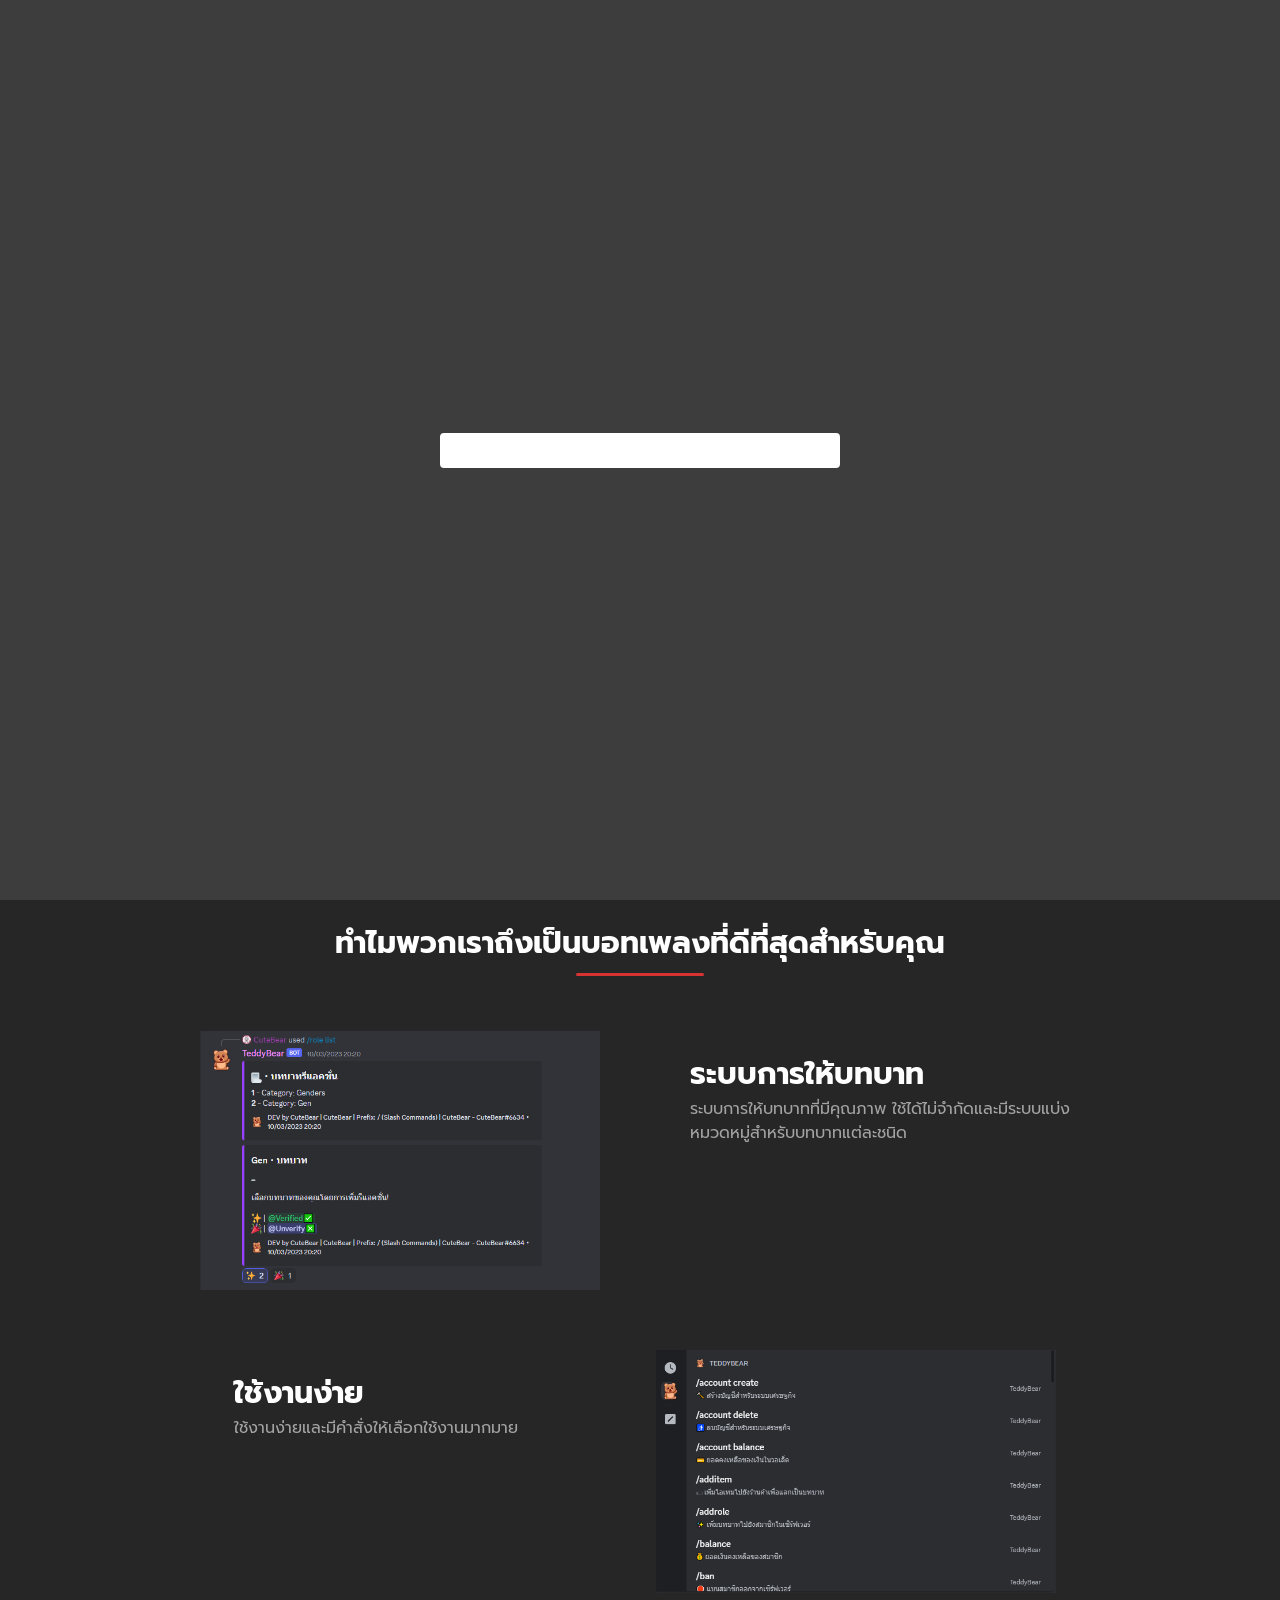
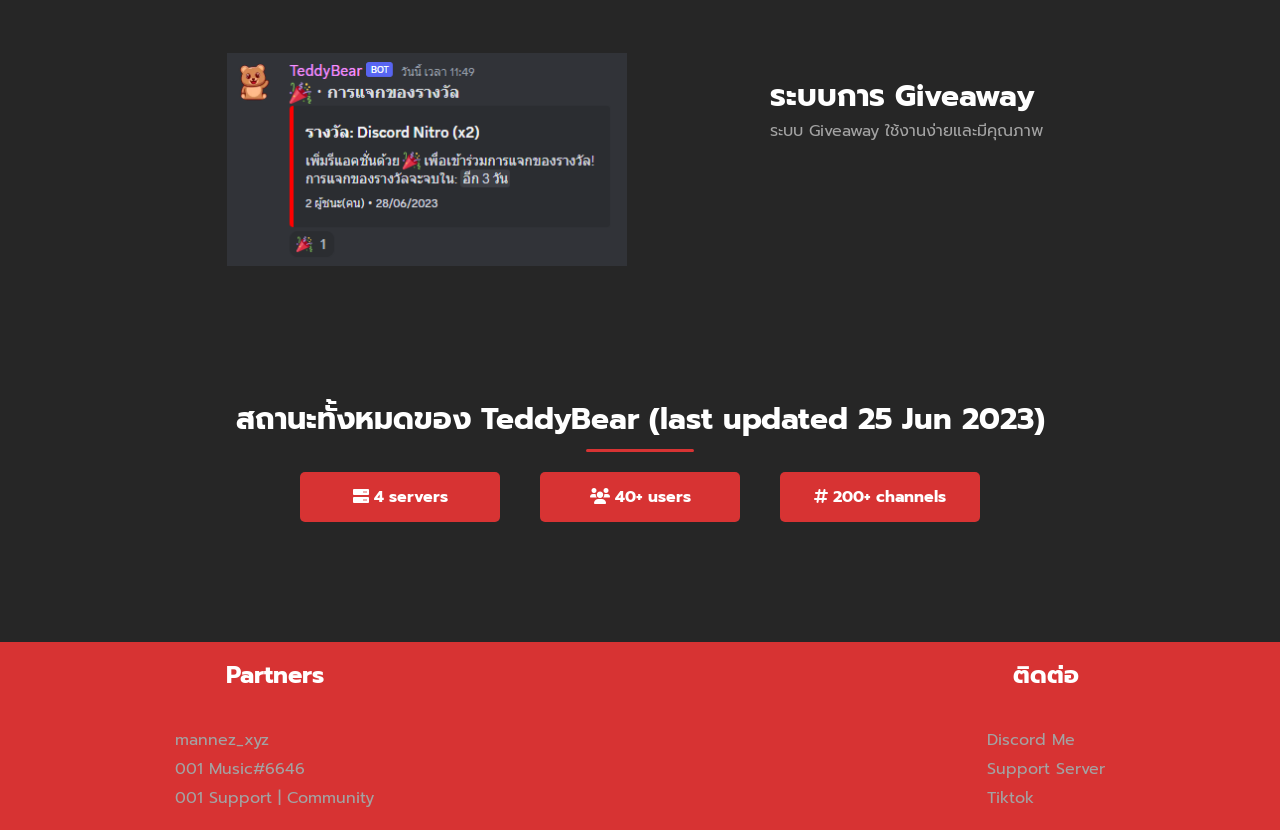
<file: public/index.html>
<!DOCTYPE html>
<html>
<head>
	<script async src="https://pagead2.googlesyndication.com/pagead/js/adsbygoogle.js?client=ca-pub-5131752785540499"
     crossorigin="anonymous"></script>
	 <script async custom-element="amp-auto-ads"
        src="https://cdn.ampproject.org/v0/amp-auto-ads-0.1.js">
</script>
	<script type="text/javascript" src="https://cdn.statuspage.io/se-v2.js"></script>
<script>
  var sp = new StatusPage.page({ page : 'srhpyqt94yxb' });
  sp.summary({
    success : function(data) {
      console.log(data.components[0].status);
    }
  });
</script>
	<meta charset="utf-8">
	<title>Home - TeddyBear</title>
	<meta name="viewport" content="width=device-width, initial-scale=1.0">
	<!-- you can change the website icon by change the href link -->
	<link rel="icon" type="image/png" href="./img/logo-web-TB.png">

	<!-- css -->
	<link rel="stylesheet" type="text/css" href="./css/coloring.css">
	<link rel="stylesheet" type="text/css" href="./css/style.css">
	<link rel="stylesheet" type="text/css" href="./css/txtformatting.css">
	<link rel="stylesheet" type="text/css" href="./css/shadow.css">
	<link rel="stylesheet" type="text/css" href="./css/loading.css">
	<!-- css end -->

	<!-- font awesome -->
	<link rel="stylesheet" href="https://cdnjs.cloudflare.com/ajax/libs/font-awesome/6.0.0-beta2/css/all.min.css" integrity="sha512-YWzhKL2whUzgiheMoBFwW8CKV4qpHQAEuvilg9FAn5VJUDwKZZxkJNuGM4XkWuk94WCrrwslk8yWNGmY1EduTA==" crossorigin="anonymous" referrerpolicy="no-referrer" />
</head>
<body class="on">
	<div class="loading" id="loading-box">
		<div class="loading-item"><div class="loading-progress"></div></div>
	</div>
	<amp-auto-ads type="adsense"
        data-ad-client="ca-pub-5131752785540499">
</amp-auto-ads>
	<main class="main">
		<!-- navbar -->
		<div class="navbar">
			<div class="container">
				<div class="navbar-nav">
					<div class="navbar-brand">
						<!-- You can change it with Image if you want. -->
						<span class="navbar-brand-txt"><a class="txt-bold type-1" href="/">TeddyBear</a></span>
					</div>

					<span class="navbar-toggler" id="toggler"><i onclick="toggleNavbar(this)" class="fas fa-bars"></i></span>

					<div class="navs" id="navs">
						<!-- You can change the href value and the text value -->
						<div class="navs-item notbtn"><a href="./privacy-policy.html" class="txt-uppercase">Privacy</a></div>
						<div class="navs-item notbtn"><a href="./commands.html" class="txt-uppercase">Commands</a></div>
						<div class="navs-item notbtn"><a href="https://discord.gg/HvPvSp3aEj" class="txt-uppercase">Support Server</a></div>
						<div class="navs-item"><a href="https://discord.com/api/oauth2/authorize?client_id=1080090465371705354&permissions=8&scope=bot%20applications.commands"><button class="btn txt-uppercase shadow-sm">Invite TeddyBear</button></a></div>
					</div>
				</div>
			</div>
		</div>
		<!-- navbar end -->		

		<!-- jumbotron -->
		<div class="jumbotron">
			<div class="container">
				<div class="jumbotron-items">
					<div class="jumbotron-item">
						<span class="jumbotron-t">TeddyBear</span>
						<p class="jumbotron-d">🔧 บอทแอดมินคุณภาพดี เสถียร รวดเร็ว! | 🔥 ออนไลน์ 24/7 | ระบบ Slash Commands ✅
						</p>
            </p>
						<div class="jumbotron-buttons">
							<button class="btn" onclick="location.href='#features'">Features</button>
							<button class="btn" onclick="location.href='https://discord.com/api/oauth2/authorize?client_id=1080090465371705354&permissions=8&scope=bot%20applications.commands'">Invite TeddyBear</button>
              <button class="btn" onclick="location.href='https://discord.gg/HvPvSp3aEj'">Support</button>
			  <button class="btn" onclick="location.href='./commands.html'">Commands</button>
						</div>
					</div>
					<div class="jumbotron-item">
						<img src="./img/TB-Profile.png" alt="image">
					</div>
				</div>
			</div>
		</div>
		<!-- jumbotron end -->
		<span class="scroll-down"><i class="fas fa-arrow-down"></i></span>
	</main>
	<!-- features -->
	<div class="features-box">
		<h1 class="features-t" id="features">ทำไมพวกเราถึงเป็นบอทเพลงที่ดีที่สุดสำหรับคุณ</h1>
		<div class="container">
			<div class="features">
				<div class="feature">
					<img class="feature-img" src="./img/TB-play.png"></img>
					<div class="feature-info">
						<h2 class="feature-info-t">ระบบการให้บทบาท</h2>
						<p class="feature-info-d">ระบบการให้บทบาทที่มีคุณภาพ ใช้ได้ไม่จำกัดและมีระบบแบ่งหมวดหมู่สำหรับบทบาทแต่ละชนิด</p>
					</div>
				</div>
				<div class="feature">
					<img class="feature-img" src="./img/TB-cmd.png"></img>
					<div class="feature-info">
						<h2 class="feature-info-t">ใช้งานง่าย</h2>
						<p class="feature-info-d">ใช้งานง่ายและมีคำสั่งให้เลือกใช้งานมากมาย</p>
					</div>
				</div>
				<div class="feature">
					<img class="feature-img" src="./img/TB-setup.png"></img>
					<div class="feature-info">
						<h2 class="feature-info-t">ระบบการ Giveaway</h2>
						<p class="feature-info-d">ระบบ Giveaway ใช้งานง่ายและมีคุณภาพ
						</p>
					</div>
				</div>
			</div>
		</div>
	</div>
	<!-- features end -->

	<!-- services -->
	<div class="services-box">
		<h1 class="services-t" id="services">สถานะทั้งหมดของ TeddyBear (last updated 25 Jun 2023)</h1>
		<div class="container">
			<div class="services">
				<div class="service">
					<span><i class="fas fa-server"></i> 4 servers</span>
				</div>
				<div class="service">
					<span><i class="fas fa-users"></i> 40+ users</span>
				</div>
				<div class="service">
					<span><i class="fas fa-hashtag"></i> 200+ channels</span>
				</div>
			</div>
		</div>
	</div>
	<!-- services end -->

	<!-- footer -->
	<div class="footer">
		<div class="container">
			<div class="footer-items">
				<div class="footer-item">
					<span>Partners</span>
					<ul class="footer-ul">
						<li><a href="https://discord.com/users/776836808259534878">mannez_xyz</a></li>
						<li><a href="https://discord.com/api/oauth2/authorize?client_id=999660896416714783&permissions=8&scope=applications.commands%20bot">001 Music#6646</a></li>
						<li><a href="https://discord.gg/Qqj2kCd6Qd">001 Support | Community</a></li>
					</ul>
				</div>				
				<div class="footer-item">
					<span>ติดต่อ</span>
					<ul class="footer-ul">
						<li><a href="https://discord.com/users/749422992756310127">Discord Me</a></li>
						<li><a href="https://discord.gg/HvPvSp3aEj">Support Server</a></li>
						<li><a href="https://www.tiktok.com/@socute_whitebear">Tiktok</a></li>
					</ul>
				</div>
			</div>
		</div>
	</div>
	<!-- footer end -->

	<script type="text/javascript" src="./js/script.js"></script>
</body>
</html>
</file>
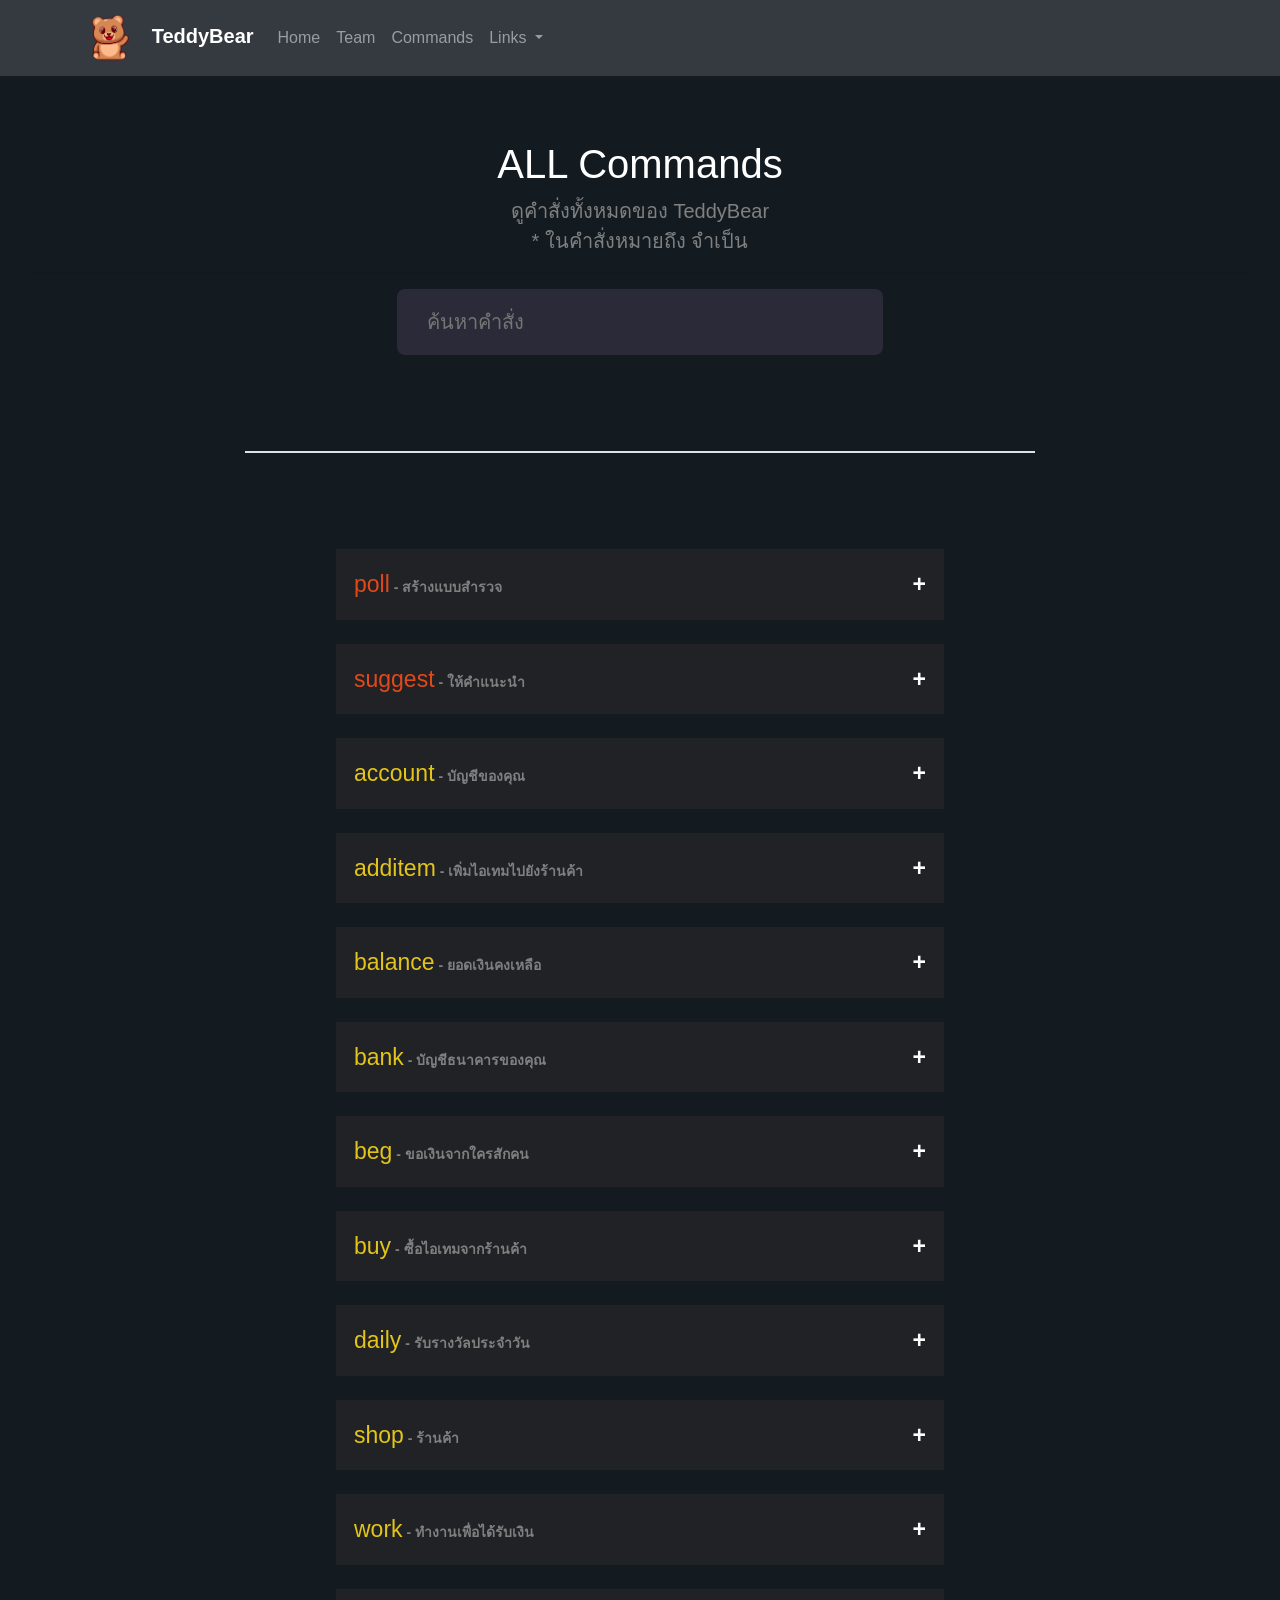
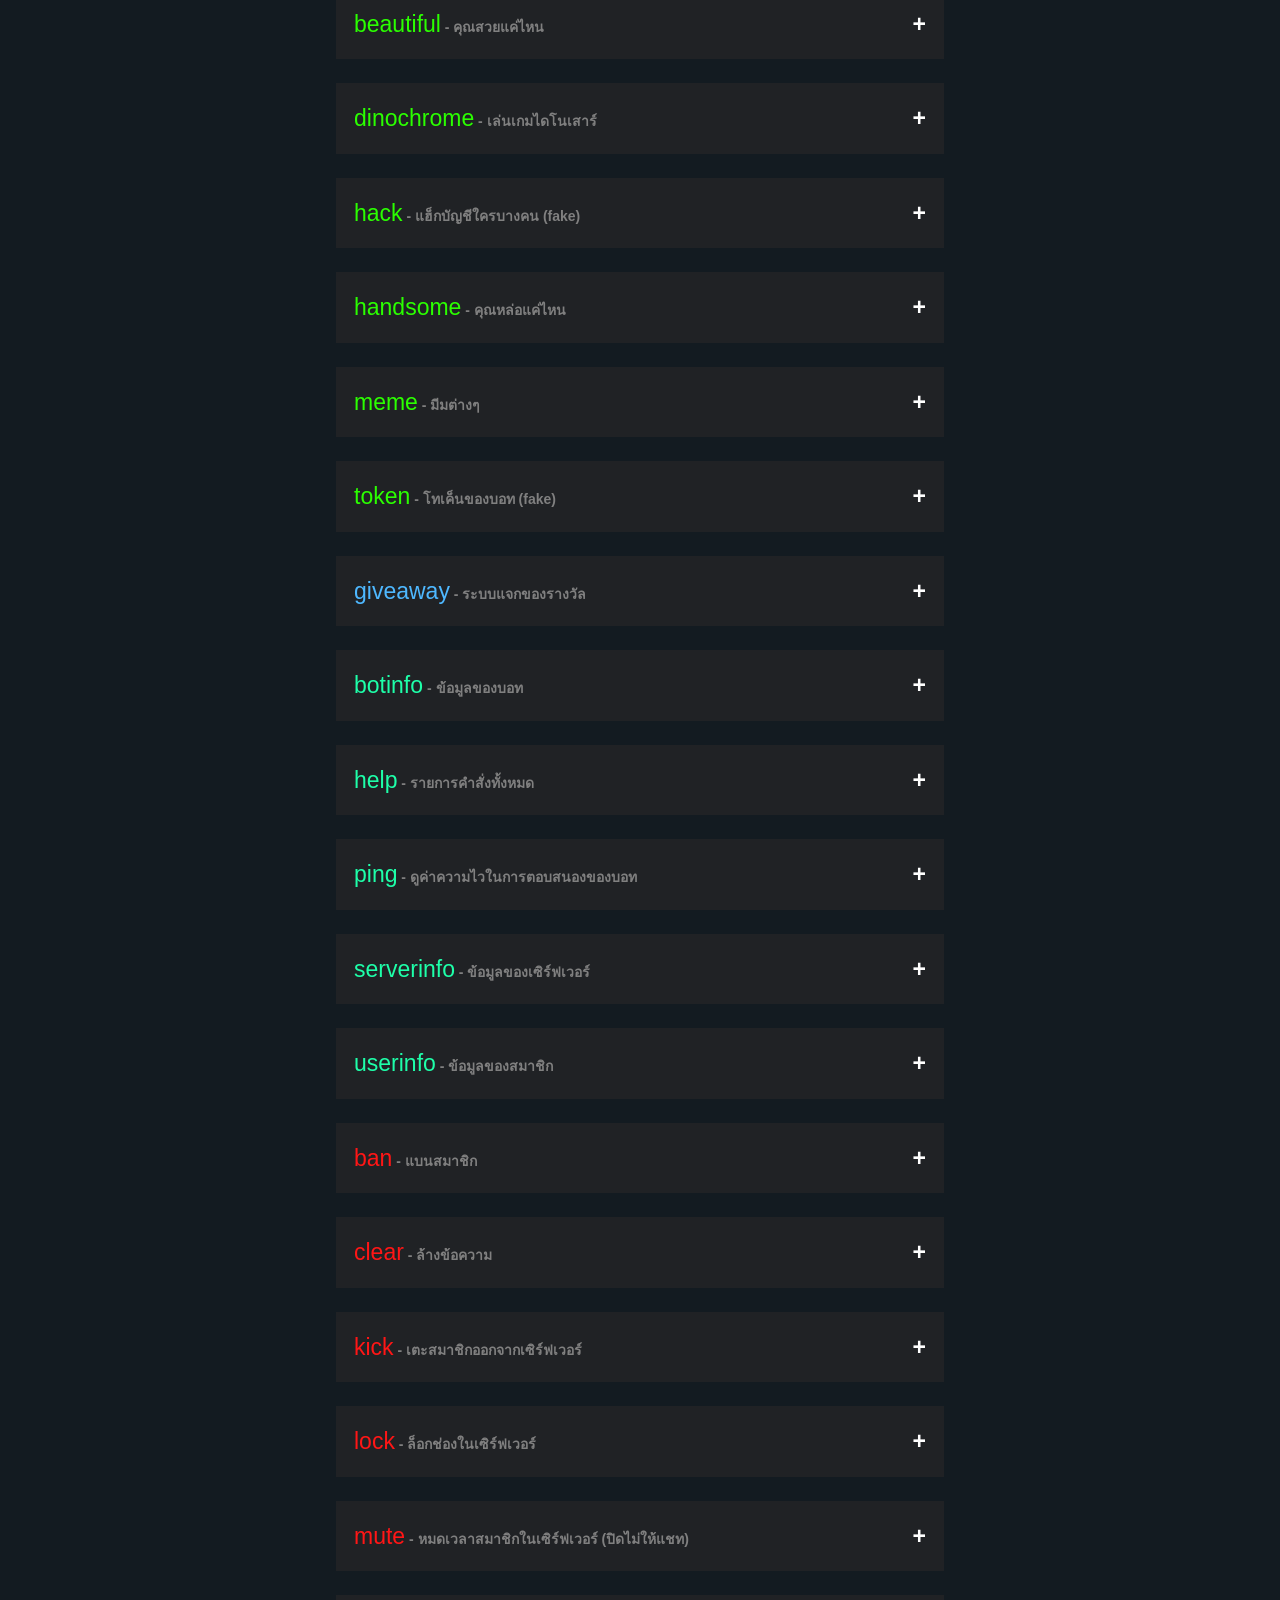
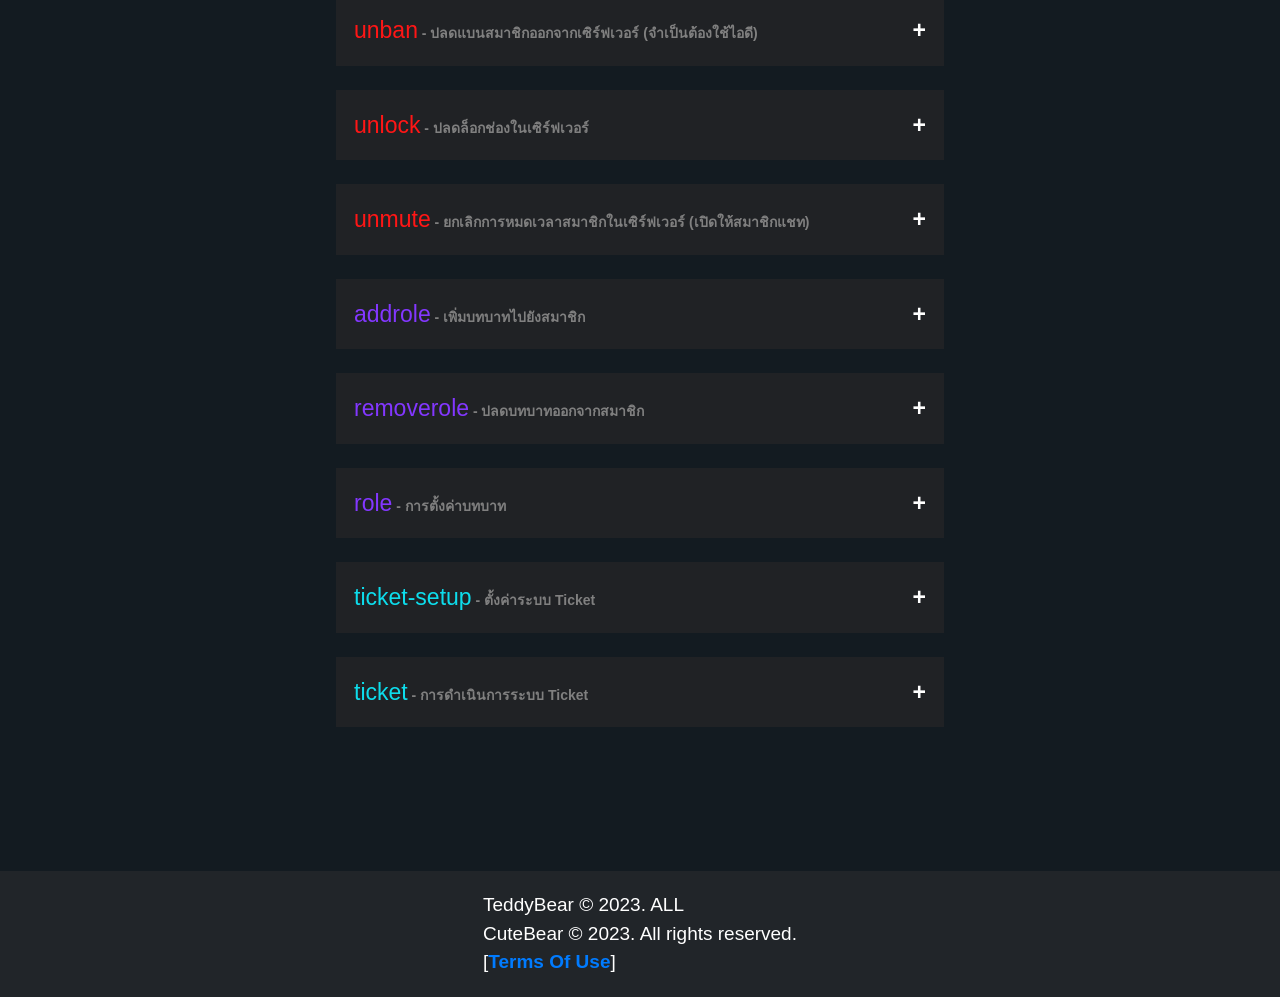
<file: public/commands.html>
<!DOCTYPE html>
<html lang="en">

<head>
    <script async src="https://pagead2.googlesyndication.com/pagead/js/adsbygoogle.js?client=ca-pub-5131752785540499"
     crossorigin="anonymous"></script>
     <script async custom-element="amp-auto-ads"
        src="https://cdn.ampproject.org/v0/amp-auto-ads-0.1.js">
</script>
    <meta charset="UTF-8">
    <meta name="viewport" content="width=device-width, initial-scale=1, shrink-to-fit=no">
    <link rel="stylesheet" href="./css/bootstrap.min.css">
    <link rel="stylesheet" href="./css/main.css">
    <link rel="stylesheet" href="https://cdnjs.cloudflare.com/ajax/libs/font-awesome/4.7.0/css/font-awesome.min.css">
    <link rel="icon" href="./img/logo-web-TB.png">
    <title>Commands - TeddyBear</title>
</head>

<body class="on">
    <amp-auto-ads type="adsense"
        data-ad-client="ca-pub-5131752785540499">
</amp-auto-ads>
    <nav class="navbar navbar-expand-lg navbar-dark bg-dark">
        <div class="container-fluid container">
            <a class="navbar-brand" href="./">
                <img src="./img/logo-web-TB.png" alt="" width="50" height="50" class="rounded-circle"> &nbsp;
                <span>TeddyBear</span>
            </a>
            <button class="navbar-toggler" type="button" data-bs-toggle="collapse"
                data-bs-target="#navbarSupportedContent" aria-controls="navbarSupportedContent" aria-expanded="false"
                aria-label="Toggle navigation">
                <span class="navbar-toggler-icon"></span>
            </button>
            <div class="collapse navbar-collapse" id="navbarSupportedContent">
                <ul class="navbar-nav me-auto mb-2 mb-lg-0">
                    <li class="nav-item">
                        <a class="nav-link" href="./">Home</a>
                    </li>
                    <li class="nav-item">
                        <a class="nav-link" href="./team.html">Team</a>
                    </li>
                    <li class="nav-item">
                        <a class="nav-link" aria-current="page" href="#/">Commands</a>
                    </li>
                    <li class="nav-item dropdown">
                        <a class="nav-link dropdown-toggle" href="#" id="linksdrop" role="button"
                            data-bs-toggle="dropdown" aria-expanded="false">
                            Links
                        </a>
                        <ul class="dropdown-menu bgn" aria-labelledby="linksdrop">
                            <li><a class="dropdown-item text-muted font-weight-bold" href="https://discord.com/api/oauth2/authorize?client_id=1080090465371705354&permissions=8&scope=bot%20applications.commands" target="_blank">Invite
                                    Bot</a>
                            </li>
                            <li><a class="dropdown-item text-muted font-weight-bold" href="https://discord.gg/HvPvSp3aEj" target="_blank">Support
                                    Server</a></li>
                            <li>
                                <hr class="dropdown-divider">
                            </li>
                            <li><a class="dropdown-item text-muted font-weight-bold"
                                    href="https://github.com/socutewhitebear" target="_blank">Github</a></li>
                        </ul>
                    </li>
                </ul>
            </div>
        </div>
    </nav>
    </div>

    <div class="jumbotron text-center bg-transparent">
        <h1 class="commandstitle">ALL Commands</h1>
        <p class="lead commandssub">ดูคำสั่งทั้งหมดของ TeddyBear <br>* ในคำสั่งหมายถึง จำเป็น</p>
        <hr>
        <input id="myInput" type="text" class="searchbox" placeholder="ค้นหาคำสั่ง">
        <br>
        <br>
        <br>
        <br>
        <br>
        <div class="border"></div>
        <br>
        <br>
        <br>
        <div id="myCmd">
            <br>
            <button type="button" class="collapsible" style="color: rgb(226, 73, 26);">poll<span> - สร้างแบบสำรวจ </span></button>
            <div class="content">
                <h4 style="color: rgb(226, 73, 26);">Category:</h4>
                <p style="color: rgb(226, 73, 26);">Announcement</p>
                <h4 style="color: #cccccc;">ใช้งาน:</h4>
                <p>/poll *[description] *[channel]</p>
                <h4 style="color: #cccccc;">ตัวอย่าง:</h4>
                <p>/poll คำอธิบาย #channel
                </p>
            </div>
            <br>
            <br>
            <button type="button" class="collapsible" style="color: rgb(226, 73, 26);">suggest<span> - ให้คำแนะนำ </span></button>
            <div class="content">
                <h4 style="color: rgb(226, 73, 26);">Category:</h4>
                <p style="color: rgb(226, 73, 26);">Announcement</p>
                <h4 style="color: #cccccc;">ใช้งาน:</h4>
                <p>/suggest *[type] *[description] *[channel]</p>
                <h4 style="color: #cccccc;">ตัวอย่าง:</h4>
                <p>/suggest type:เว็บไซต์ คำอธิบาย #channel
                </p>
            </div>
            <br>
            <br>
            <button type="button" class="collapsible" style="color: rgb(226, 196, 26);">account<span> - บัญชีของคุณ </span></button>
            <div class="content">
                <h4 style="color: rgb(226, 196, 26);">Category:</h4>
                <p style="color: rgb(226, 196, 26);">Economy</p>
                <h4 style="color: #cccccc;">ใช้งาน:</h4>
                <p>/account</p>
                <h4 style="color: #cccccc;">Sub Commands:</h4>
                <p>/account create - สร้างบัญชีวอเล็ต
                <br>/account delete - ลบบัญชีวอเล็ต
                <br>/account balance - ยอดเงินคงเหลือในวอเล็ต
            </p>
            </div>
            <br>
            <br>
            <button type="button" class="collapsible" style="color: rgb(226, 196, 26);">additem<span> - เพิ่มไอเทมไปยังร้านค้า</span></button>
            <div class="content">
                <h4 style="color: rgb(226, 196, 26);">Category:</h4>
                <p style="color: rgb(226, 196, 26);">Economy</p>
                <h4 style="color: #cccccc;">ใช้งาน:</h4>
                <p>/additem *[role] *[amount]</p>
                <h4 style="color: #cccccc;">ตัวอย่าง:</h4>
                <p>/additem @role 100
                </p>
            </div>
            <br>
            <br>
            <button type="button" class="collapsible" style="color: rgb(226, 196, 26);">balance<span> - ยอดเงินคงเหลือ </span></button>
            <div class="content">
                <h4 style="color: rgb(226, 196, 26);">Category:</h4>
                <p style="color: rgb(226, 196, 26);">Economy</p>
                <h4 style="color: #cccccc;">ใช้งาน:</h4>
                <p>/balance [user]</p>
                <h4 style="color: #cccccc;">ตัวอย่าง:</h4>
                <p>/balance
                </p>
            </div>
            <br>
            <br>
            <button type="button" class="collapsible" style="color: rgb(226, 196, 26);">bank<span> - บัญชีธนาคารของคุณ </span></button>
            <div class="content">
                <h4 style="color: rgb(226, 196, 26);">Category:</h4>
                <p style="color: rgb(226, 196, 26);">Economy</p>
                <h4 style="color: #cccccc;">ใช้งาน:</h4>
                <p>/bank</p>
                <h4 style="color: #cccccc;">Sub Commands:</h4>
                <p>/bank account create - สร้างบัญชีธนาคาร
                <br>/bank account delete - ลบบัญชีธนาคาร
                <br>/bank account balance - ยอดคงเหลือเงินฝากธนาคาร
                <br>
                <br>/bank money deposit - ฝากเงินเข้าบัญชีธนาคาร
                <br>/bank money transfer - โอนเงินผ่านบัญชีธนาคาร
                <br>/bank money withdraw - ถอนเงินออกจากบัญชีธนาคาร
            </p>
            </div>
            <br>
            <br>
            <button type="button" class="collapsible" style="color: rgb(226, 196, 26);">beg<span> - ขอเงินจากใครสักคน </span></button>
            <div class="content">
                <h4 style="color: rgb(226, 196, 26);">Category:</h4>
                <p style="color: rgb(226, 196, 26);">Economy</p>
                <h4 style="color: #cccccc;">ใช้งาน:</h4>
                <p>/beg</p>
                <h4 style="color: #cccccc;">ตัวอย่าง:</h4>
                <p>/beg
                </p>
            </div>
            <br>
            <br>
            <button type="button" class="collapsible" style="color: rgb(226, 196, 26);">buy<span> - ซื้อไอเทมจากร้านค้า </span></button>
            <div class="content">
                <h4 style="color: rgb(226, 196, 26);">Category:</h4>
                <p style="color: rgb(226, 196, 26);">Economy</p>
                <h4 style="color: #cccccc;">ใช้งาน:</h4>
                <p>/buy *[role] *[type]</p>
                <h4 style="color: #cccccc;">ตัวอย่าง:</h4>
                <p>/buy @role type:วอเล็ต (เงินสด)
                </p>
            </div>
            <br>
            <br>
            <button type="button" class="collapsible" style="color: rgb(226, 196, 26);">daily<span> - รับรางวัลประจำวัน </span></button>
            <div class="content">
                <h4 style="color: rgb(226, 196, 26);">Category:</h4>
                <p style="color: rgb(226, 196, 26);">Economy</p>
                <h4 style="color: #cccccc;">ใช้งาน:</h4>
                <p>/daily</p>
                <h4 style="color: #cccccc;">ตัวอย่าง:</h4>
                <p>/daily
                </p>
            </div>
            <br>
            <br>
            <button type="button" class="collapsible" style="color: rgb(226, 196, 26);">shop<span> - ร้านค้า </span></button>
            <div class="content">
                <h4 style="color: rgb(226, 196, 26);">Category:</h4>
                <p style="color: rgb(226, 196, 26);">Economy</p>
                <h4 style="color: #cccccc;">ใช้งาน:</h4>
                <p>/shop</p>
                <h4 style="color: #cccccc;">ตัวอย่าง:</h4>
                <p>/shop
                </p>
            </div>
            <br>
            <br>
            <button type="button" class="collapsible" style="color: rgb(226, 196, 26);">work<span> - ทำงานเพื่อได้รับเงิน </span></button>
            <div class="content">
                <h4 style="color: rgb(226, 196, 26);">Category:</h4>
                <p style="color: rgb(226, 196, 26);">Economy</p>
                <h4 style="color: #cccccc;">ใช้งาน:</h4>
                <p>/work</p>
                <h4 style="color: #cccccc;">ตัวอย่าง:</h4>
                <p>/work
                </p>
            </div>
            <br>
            <br>
            <button type="button" class="collapsible" style="color: rgb(43, 255, 0);">beautiful<span> - คุณสวยแค่ไหน </span></button>
            <div class="content">
                <h4 style="color: rgb(43, 255, 0);">Category:</h4>
                <p style="color: rgb(43, 255, 0);">Fun</p>
                <h4 style="color: #cccccc;">ใช้งาน:</h4>
                <p>/beautiful</p>
                <h4 style="color: #cccccc;">ตัวอย่าง:</h4>
                <p>/beautiful
            </p>
            </div>
            <br>
            <br>
            <button type="button" class="collapsible" style="color: rgb(43, 255, 0);">dinochrome<span> - เล่นเกมไดโนเสาร์ </span></button>
            <div class="content">
                <h4 style="color: rgb(43, 255, 0);">Category:</h4>
                <p style="color: rgb(43, 255, 0);">Fun</p>
                <h4 style="color: #cccccc;">ใช้งาน:</h4>
                <p>/dinochrome</p>
                <h4 style="color: #cccccc;">ตัวอย่าง:</h4>
                <p>/dinochrome
            </p>
            </div>
            <br>
            <br>
            <button type="button" class="collapsible" style="color: rgb(43, 255, 0);">hack<span> - แฮ็กบัญชีใครบางคน (fake) </span></button>
            <div class="content">
                <h4 style="color: rgb(43, 255, 0);">Category:</h4>
                <p style="color: rgb(43, 255, 0);">Fun</p>
                <h4 style="color: #cccccc;">ใช้งาน:</h4>
                <p>/hack *[user]</p>
                <h4 style="color: #cccccc;">ตัวอย่าง:</h4>
                <p>/hack @user
            </p>
            </div>
            <br>
            <br>
            <button type="button" class="collapsible" style="color: rgb(43, 255, 0);">handsome<span> - คุณหล่อแค่ไหน </span></button>
            <div class="content">
                <h4 style="color: rgb(43, 255, 0);">Category:</h4>
                <p style="color: rgb(43, 255, 0);">Fun</p>
                <h4 style="color: #cccccc;">ใช้งาน:</h4>
                <p>/handsome</p>
                <h4 style="color: #cccccc;">ตัวอย่าง:</h4>
                <p>/handsome
            </p>
            </div>
            <br>
            <br>
            <button type="button" class="collapsible" style="color: rgb(43, 255, 0);">meme<span> - มีมต่างๆ </span></button>
            <div class="content">
                <h4 style="color: rgb(43, 255, 0);">Category:</h4>
                <p style="color: rgb(43, 255, 0);">Fun</p>
                <h4 style="color: #cccccc;">ใช้งาน:</h4>
                <p>/meme [platform]</p>
                <h4 style="color: #cccccc;">ตัวอย่าง:</h4>
                <p>/meme
            </p>
            </div>
            <br>
            <br>
            <button type="button" class="collapsible" style="color: rgb(43, 255, 0);">token<span> - โทเค็นของบอท (fake) </span></button>
            <div class="content">
                <h4 style="color: rgb(43, 255, 0);">Category:</h4>
                <p style="color: rgb(43, 255, 0);">Fun</p>
                <h4 style="color: #cccccc;">ใช้งาน:</h4>
                <p>/token</p>
                <h4 style="color: #cccccc;">ตัวอย่าง:</h4>
                <p>/token
            </p>
            </div>
            <br>
            <br>
            <button type="button" class="collapsible" style="color: rgb(78, 184, 255);">giveaway<span> - ระบบแจกของรางวัล </span></button>
            <div class="content">
                <h4 style="color: rgb(78, 184, 255);">Category:</h4>
                <p style="color: rgb(78, 184, 255);">Giveaways</p>
                <h4 style="color: #cccccc;">ใช้งาน:</h4>
                <p>/giveaway</p>
                <h4 style="color: #cccccc;">Sub Commands:</h4>
                <p>/giveaway start - เริ่มการ Giveaway
                <br>/giveaway pause - หยุดการ Giveaway ชั่วคราว
                <br>/giveaway unpause - เริ่มการ Giveaway ต่อ
                <br>/giveaway end - สิ้นสุดการ Giveaway
                <br>/giveaway reroll - สุ่มผู้ชนะคนใหม่ใน Giveaway
                <br>/giveaway delete - ลบการ Giveaway
                </p>
            </div>
            <br>
            <br>
            <button type="button" class="collapsible" style="color: rgb(30, 255, 169);">botinfo<span> - ข้อมูลของบอท </span></button>
            <div class="content">
                <h4 style="color: rgb(30, 255, 169);">Category:</h4>
                <p style="color: rgb(30, 255, 169);">Information</p>
                <h4 style="color: #cccccc;">ใช้งาน:</h4>
                <p>/botinfo</p>
                <h4 style="color: #cccccc;">ตัวอย่าง:</h4>
                <p>/botinfo</p>
            </div>
            <br>
            <br>
            <button type="button" class="collapsible" style="color: rgb(30, 255, 169);">help<span> - รายการคำสั่งทั้งหมด </span></button>
            <div class="content">
                <h4 style="color: rgb(30, 255, 169);">Category:</h4>
                <p style="color: rgb(30, 255, 169);">Information</p>
                <h4 style="color: #cccccc;">ใช้งาน:</h4>
                <p>/help</p>
                <h4 style="color: #cccccc;">ตัวอย่าง:</h4>
                <p>/help</p>
            </div>
            <br>
            <br>
            <button type="button" class="collapsible" style="color: rgb(30, 255, 169);">ping<span> - ดูค่าความไวในการตอบสนองของบอท </span></button>
            <div class="content">
                <h4 style="color: rgb(30, 255, 169);">Category:</h4>
                <p style="color: rgb(30, 255, 169);">Information</p>
                <h4 style="color: #cccccc;">ใช้งาน:</h4>
                <p>/ping</p>
                <h4 style="color: #cccccc;">ตัวอย่าง:</h4>
                <p>/ping</p>
            </div>
            <br>
            <br>
            <button type="button" class="collapsible" style="color: rgb(30, 255, 169);">serverinfo<span> - ข้อมูลของเซิร์ฟเวอร์ </span></button>
            <div class="content">
                <h4 style="color: rgb(30, 255, 169);">Category:</h4>
                <p style="color: rgb(30, 255, 169);">Information</p>
                <h4 style="color: #cccccc;">ใช้งาน:</h4>
                <p>/serverinfo</p>
                <h4 style="color: #cccccc;">ตัวอย่าง:</h4>
                <p>/serverinfo</p>
            </div>
            <br>
            <br>
            <button type="button" class="collapsible" style="color: rgb(30, 255, 169);">userinfo<span> - ข้อมูลของสมาชิก </span></button>
            <div class="content">
                <h4 style="color: rgb(30, 255, 169);">Category:</h4>
                <p style="color: rgb(30, 255, 169);">Information</p>
                <h4 style="color: #cccccc;">ใช้งาน:</h4>
                <p>/userinfo [user]</p>
                <h4 style="color: #cccccc;">ตัวอย่าง:</h4>
                <p>/userinfo</p>
            </div>
            <br>
            <br>
            <button type="button" class="collapsible" style="color: rgb(255, 22, 22);">ban<span> - แบนสมาชิก </span></button>
            <div class="content">
                <h4 style="color: rgb(255, 22, 22);">Category:</h4>
                <p style="color: rgb(255, 22, 22);">Moderation</p>
                <h4 style="color: #cccccc;">ใช้งาน:</h4>
                <p>/ban *[target] [reason]</p>
                <h4 style="color: #cccccc;">ตัวอย่าง:</h4>
                <p>/ban @user เหตุผล</p>
            </div>
            <br>
            <br>
            <button type="button" class="collapsible" style="color: rgb(255, 22, 22);">clear<span> - ล้างข้อความ </span></button>
            <div class="content">
                <h4 style="color: rgb(255, 22, 22);">Category:</h4>
                <p style="color: rgb(255, 22, 22);">Moderation</p>
                <h4 style="color: #cccccc;">ใช้งาน:</h4>
                <p>/clear *[amount] [target]</p>
                <h4 style="color: #cccccc;">ตัวอย่าง:</h4>
                <p>/clear</p>
            </div>
            <br>
            <br>
            <button type="button" class="collapsible" style="color: rgb(255, 22, 22);">kick<span> - เตะสมาชิกออกจากเซิร์ฟเวอร์ </span></button>
            <div class="content">
                <h4 style="color: rgb(255, 22, 22);">Category:</h4>
                <p style="color: rgb(255, 22, 22);">Moderation</p>
                <h4 style="color: #cccccc;">ใช้งาน:</h4>
                <p>/kick *[target] [reason]</p>
                <h4 style="color: #cccccc;">ตัวอย่าง:</h4>
                <p>/kick @user เหตุผล</p>
            </div>
            <br>
            <br>
            <button type="button" class="collapsible" style="color: rgb(255, 22, 22);">lock<span> - ล็อกช่องในเซิร์ฟเวอร์ </span></button>
            <div class="content">
                <h4 style="color: rgb(255, 22, 22);">Category:</h4>
                <p style="color: rgb(255, 22, 22);">Moderation</p>
                <h4 style="color: #cccccc;">ใช้งาน:</h4>
                <p>/lock [channel] [duration] [reason]</p>
                <h4 style="color: #cccccc;">ตัวอย่าง:</h4>
                <p>/lock #channel 5m เหตุผล - (หมายเหตุ 5m เท่ากับ 5 นาที)</p>
            </div>
            <br>
            <br>
            <button type="button" class="collapsible" style="color: rgb(255, 22, 22);">mute<span> - หมดเวลาสมาชิกในเซิร์ฟเวอร์ (ปิดไม่ให้แชท) </span></button>
            <div class="content">
                <h4 style="color: rgb(255, 22, 22);">Category:</h4>
                <p style="color: rgb(255, 22, 22);">Moderation</p>
                <h4 style="color: #cccccc;">ใช้งาน:</h4>
                <p>/mute *[target] *[time] [reason]</p>
                <h4 style="color: #cccccc;">ตัวอย่าง:</h4>
                <p>mute @user 5m เหตุผล - (หมายเหตุ 5m เท่ากับ 5 นาที)</p>
            </div>
            <br>
            <br>
            <button type="button" class="collapsible" style="color: rgb(255, 22, 22);">unban<span> - ปลดแบนสมาชิกออกจากเซิร์ฟเวอร์ (จำเป็นต้องใช้ไอดี) </span></button>
            <div class="content">
                <h4 style="color: rgb(255, 22, 22);">Category:</h4>
                <p style="color: rgb(255, 22, 22);">Moderation</p>
                <h4 style="color: #cccccc;">ใช้งาน:</h4>
                <p>/unban *[target] [reason]</p>
                <h4 style="color: #cccccc;">ตัวอย่าง:</h4>
                <p>/unban @user เหตุผล</p>
            </div>
            <br>
            <br>
            <button type="button" class="collapsible" style="color: rgb(255, 22, 22);">unlock<span> - ปลดล็อกช่องในเซิร์ฟเวอร์ </span></button>
            <div class="content">
                <h4 style="color: rgb(255, 22, 22);">Category:</h4>
                <p style="color: rgb(255, 22, 22);">Moderation</p>
                <h4 style="color: #cccccc;">ใช้งาน:</h4>
                <p>/unlock [channel]</p>
                <h4 style="color: #cccccc;">ตัวอย่าง:</h4>
                <p>/unlock #channel</p>
            </div>
            <br>
            <br>
            <button type="button" class="collapsible" style="color: rgb(255, 22, 22);">unmute<span> - ยกเลิกการหมดเวลาสมาชิกในเซิร์ฟเวอร์ (เปิดให้สมาชิกแชท) </span></button>
            <div class="content">
                <h4 style="color: rgb(255, 22, 22);">Category:</h4>
                <p style="color: rgb(255, 22, 22);">Moderation</p>
                <h4 style="color: #cccccc;">ใช้งาน:</h4>
                <p>/unmute *[target] [reason]</p>
                <h4 style="color: #cccccc;">ตัวอย่าง:</h4>
                <p>/unmute @user เหตุผล</p>
            </div>
            <br>
            <br>
            <button type="button" class="collapsible" style="color: rgb(131, 55, 255);">addrole<span> - เพิ่มบทบาทไปยังสมาชิก </span></button>
            <div class="content">
                <h4 style="color: rgb(131, 55, 255);">Category:</h4>
                <p style="color: rgb(131, 55, 255);">Roles</p>
                <h4 style="color: #cccccc;">ใช้งาน:</h4>
                <p>/addrole *[role] *[target]</p>
                <h4 style="color: #cccccc;">ตัวอย่าง:</h4>
                <p>/addrole @role @user</p>
            </div>
            <br>
            <br>
            <button type="button" class="collapsible" style="color: rgb(131, 55, 255);">removerole<span> - ปลดบทบาทออกจากสมาชิก </span></button>
            <div class="content">
                <h4 style="color: rgb(131, 55, 255);">Category:</h4>
                <p style="color: rgb(131, 55, 255);">Roles</p>
                <h4 style="color: #cccccc;">ใช้งาน:</h4>
                <p>/removerole *[role] *[target]</p>
                <h4 style="color: #cccccc;">ตัวอย่าง:</h4>
                <p>/removerole @role @user</p>
            </div>
            <br>
            <br>
            <button type="button" class="collapsible" style="color: rgb(131, 55, 255);">role<span> - การตั้งค่าบทบาท </span></button>
            <div class="content">
                <h4 style="color: rgb(131, 55, 255);">Category:</h4>
                <p style="color: rgb(131, 55, 255);">Roles</p>
                <h4 style="color: #cccccc;">ใช้งาน:</h4>
                <p>/role</p>
                <h4 style="color: #cccccc;">Sub Commands:</h4>
                <p>/role add - เพิ่มรายการสำหรับกดอีโมจิ
                <br>/role delete - ลบหมวดหมู่บทบาทรีแอคชั่น
                <br>/role list - แสดงหมวดหมู่บทบาทรีแอคชั่นทั้งหมด
                <br>/role select-menu - แสดงบทบาทรีแอคชั่นทั้งหมดด้วยการเลือก
                <br>/role reaction-menu - แสดงบทบาทรีแอคชั่นทั้งหมดด้วยการเพิ่มรีแอคชั่น
                </p>
            </div>
            <br>
            <br>
            <button type="button" class="collapsible" style="color: rgb(13, 221, 236);">ticket-setup<span> - ตั้งค่าระบบ Ticket </span></button>
            <div class="content">
                <h4 style="color: rgb(13, 221, 236);">Category:</h4>
                <p style="color: rgb(13, 221, 236);">Ticket</p>
                <h4 style="color: #cccccc;">ใช้งาน:</h4>
                <p>/ticket-setup</p>
                <h4 style="color: #cccccc;">ตัวอย่าง:</h4>
                <p>/ticket-setup</p>
            </div>
            <br>
            <br>
            <button type="button" class="collapsible" style="color: rgb(13, 221, 236);">ticket<span> - การดำเนินการระบบ Ticket </span></button>
            <div class="content">
                <h4 style="color: rgb(13, 221, 236);">Category:</h4>
                <p style="color: rgb(13, 221, 236);">Ticket</p>
                <h4 style="color: #cccccc;">ใช้งาน:</h4>
                <p>/ticket</p>
                <h4 style="color: #cccccc;">ตัวอย่าง:</h4>
                <p>/ticket</p>
            </div>
            <br>
            <br>
            <br>
        </div>
    </div>
    </div>

    <footer class="mastfoot mb-auto">
            <div class="container-fluid mb-auto">
                <div class="row d-flex justify-content-center">
                    <div class="">
                        <p style="font-size: 19px; padding: 0px; margin: 0px;"><a href="#/"
                                style="text-decoration: none; color: white;">TeddyBear © 2023. ALL</a></br>CuteBear ©
                            2023. All
                            rights reserved.</br>[<a href="./license.html"><b>Terms Of Use</b></a>]</p>
                    </div>
                </div>
            </div>
        </footer>

    <script src="https://cdn.jsdelivr.net/npm/bootstrap@5.0.0-beta1/dist/js/bootstrap.bundle.min.js"
        integrity="sha384-ygbV9kiqUc6oa4msXn9868pTtWMgiQaeYH7/t7LECLbyPA2x65Kgf80OJFdroafW"
        crossorigin="anonymous"></script>
    <script src="https://cdnjs.cloudflare.com/ajax/libs/materialize/1.0.0/js/materialize.min.js"></script>
    <script src="https://ajax.googleapis.com/ajax/libs/jquery/3.5.1/jquery.min.js"></script>
    <script src="./js/main.js"></script>
</body>

</html>
</file>
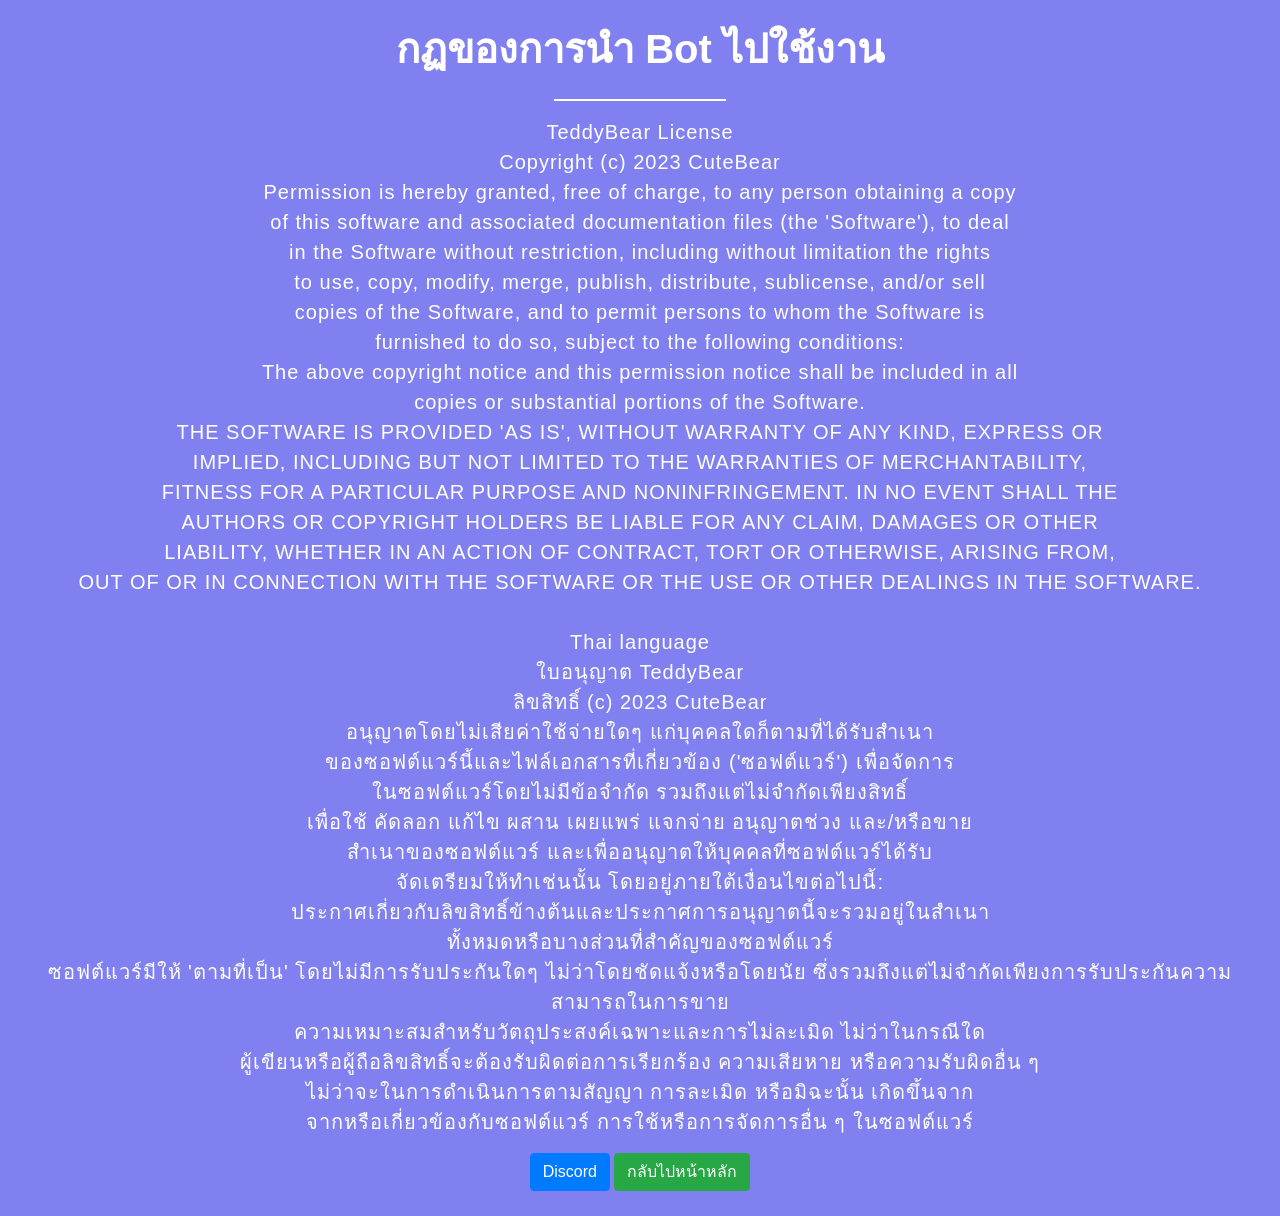
<file: public/license.html>
<!DOCTYPE html>
<html lang="en">

<head>
    <script async src="https://pagead2.googlesyndication.com/pagead/js/adsbygoogle.js?client=ca-pub-5131752785540499"
     crossorigin="anonymous"></script>
     <script async custom-element="amp-auto-ads"
        src="https://cdn.ampproject.org/v0/amp-auto-ads-0.1.js">
</script>
    <meta charset="UTF-8">
    <meta name="viewport" content="width=device-width, initial-scale=1, shrink-to-fit=no">
    <link rel="stylesheet" href="./css/bootstrap.min.css">
    <link rel="stylesheet" href="./css/main.css">
    <link rel="stylesheet" href="https://cdnjs.cloudflare.com/ajax/libs/font-awesome/4.7.0/css/font-awesome.min.css">
    <link rel="icon" href="./img/logo-web-TB.png">
    <title>License - TeddyBear</title>
</head>

<body style="background-color: #8080f0">
    <amp-auto-ads type="adsense"
        data-ad-client="ca-pub-5131752785540499">
</amp-auto-ads>
    <div class="container-fluid text-center" style="margin: 25px 0 25px 0;">
        <h1 class="display-5 licetitle" style="padding-bottom: 10px;"><b>กฏของการนำ Bot ไปใช้งาน</b></h1>
        <hr style="border: 1px solid #ffff; width: 170px;">
        <blockquote class="blockquote">
            <p class="mb-0 textlice" id="text"></p>
        </blockquote>
        <a class="btn btn-primary" href="https://discordapp.com/users/749422992756310127">Discord</a>
        <a class="btn btn-success" href="./">กลับไปหน้าหลัก</a>

        <script src="./js/license.js"></script>
</body>

</html>
</file>
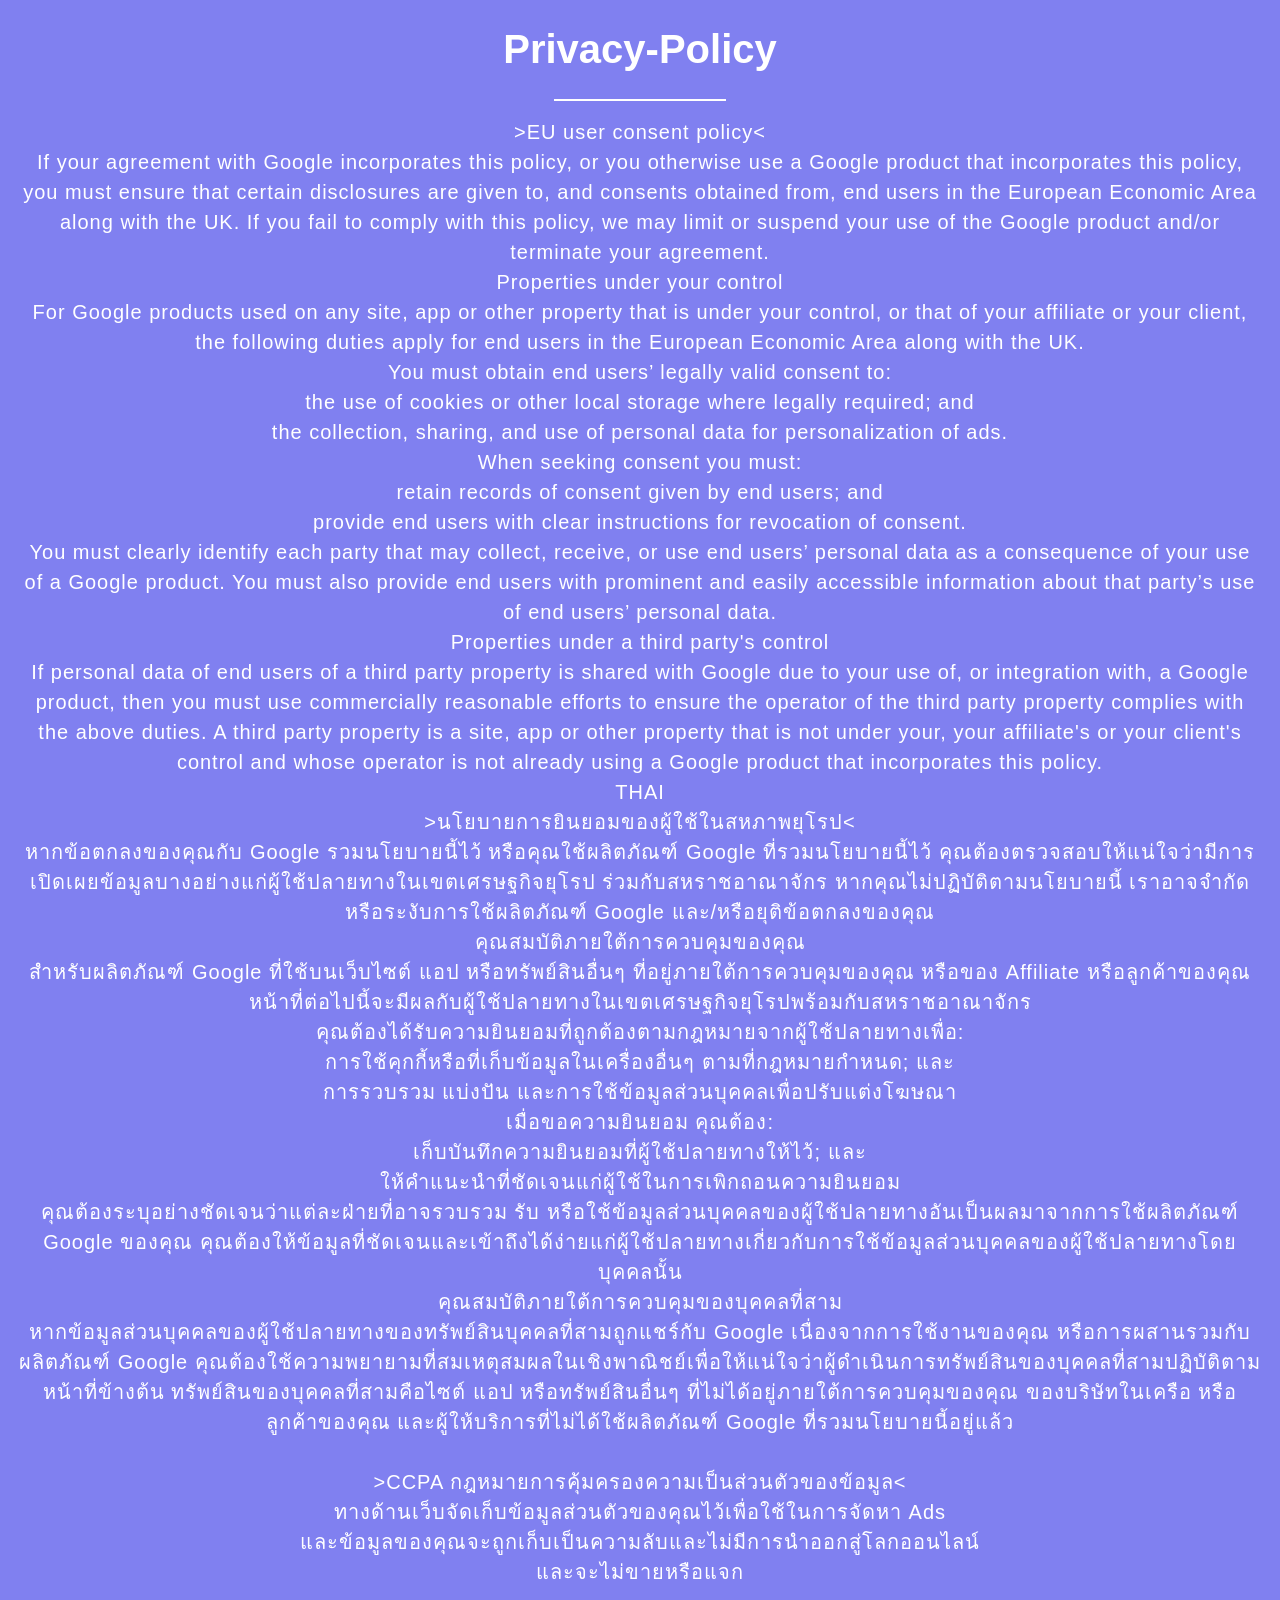
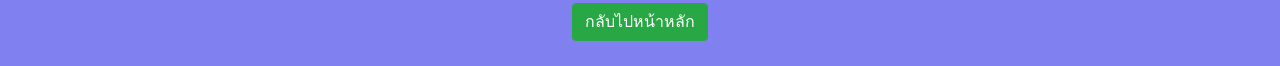
<file: public/privacy-policy.html>
<!DOCTYPE html>
<html lang="en">

<head>
    <script async src="https://pagead2.googlesyndication.com/pagead/js/adsbygoogle.js?client=ca-pub-5131752785540499"
     crossorigin="anonymous"></script>
     <script async custom-element="amp-auto-ads"
        src="https://cdn.ampproject.org/v0/amp-auto-ads-0.1.js">
</script>
    <meta charset="UTF-8">
    <meta name="viewport" content="width=device-width, initial-scale=1, shrink-to-fit=no">
    <link rel="stylesheet" href="./css/bootstrap.min.css">
    <link rel="stylesheet" href="./css/main.css">
    <link rel="stylesheet" href="https://cdnjs.cloudflare.com/ajax/libs/font-awesome/4.7.0/css/font-awesome.min.css">
    <link rel="icon" href="./img/logo-web-TB.png">
    <title>Privacy-Policy - TeddyBear</title>
</head>

<body style="background-color: #8080f0">
    <amp-auto-ads type="adsense"
        data-ad-client="ca-pub-5131752785540499">
</amp-auto-ads>
    <div class="container-fluid text-center" style="margin: 25px 0 25px 0;">
        <h1 class="display-5 licetitle" style="padding-bottom: 10px;"><b>Privacy-Policy</b></h1>
        <hr style="border: 1px solid #ffff; width: 170px;">
        <blockquote class="blockquote">
            <p class="mb-0 textlice" id="text"></p>
        </blockquote>
        <a class="btn btn-success" href="./">กลับไปหน้าหลัก</a>

        <script src="./js/GDPACCP.js"></script>
</body>

</html>
</file>
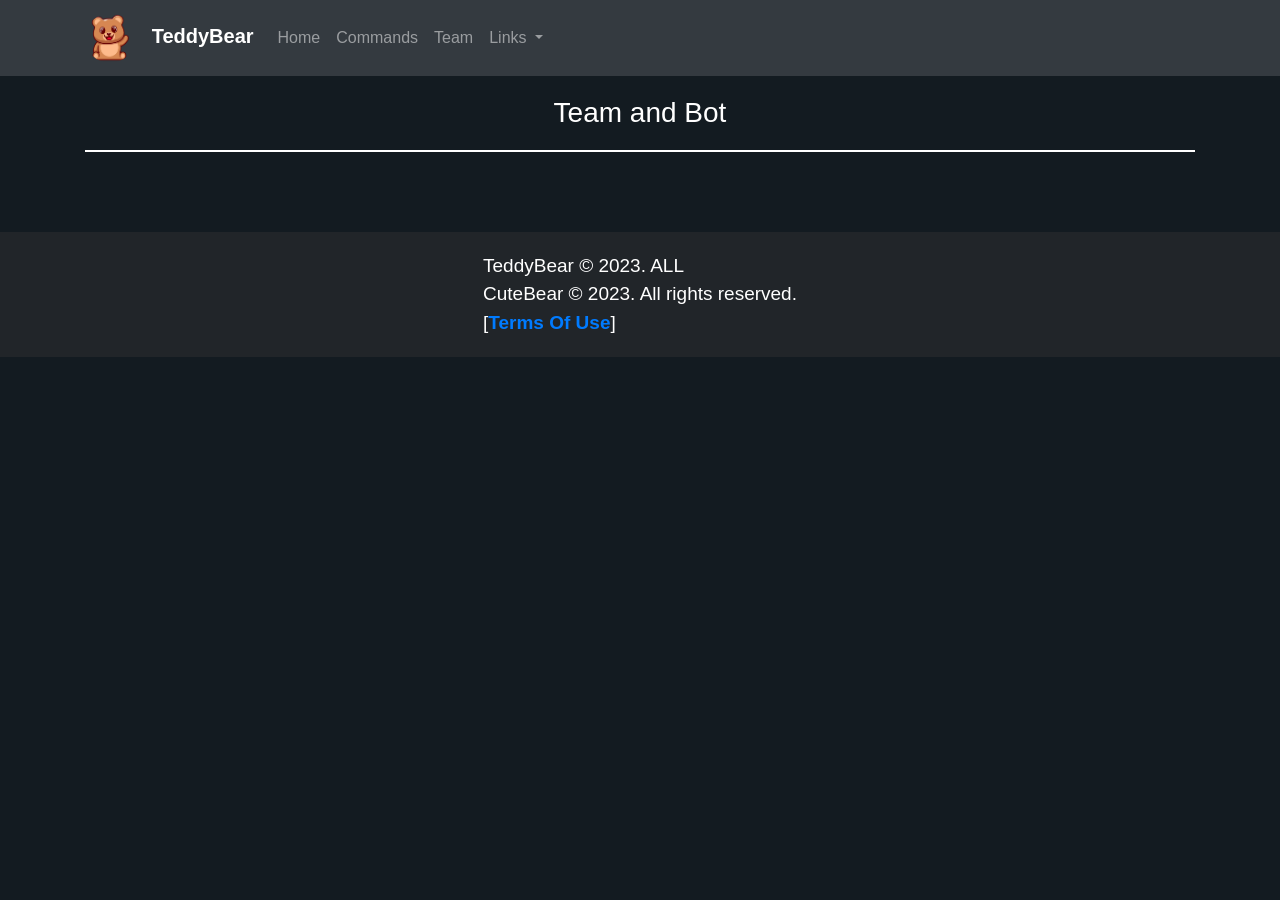
<file: public/team.html>
<!DOCTYPE html>
<html lang="en">

<head>
    <script async src="https://pagead2.googlesyndication.com/pagead/js/adsbygoogle.js?client=ca-pub-5131752785540499"
     crossorigin="anonymous"></script>
     <script async custom-element="amp-auto-ads"
        src="https://cdn.ampproject.org/v0/amp-auto-ads-0.1.js">
</script>
    <meta charset="UTF-8">
    <meta name="viewport" content="width=device-width, initial-scale=1, shrink-to-fit=no">
    <link rel="stylesheet" href="./css/bootstrap.min.css">
    <link rel="stylesheet" href="./css/main.css">
    <link rel="stylesheet" href="https://cdnjs.cloudflare.com/ajax/libs/font-awesome/4.7.0/css/font-awesome.min.css">
    <link rel="icon" href="./img/logo-web-TB.png">
    <title>Team - TeddyBear</title>
</head>

<body>
    <amp-auto-ads type="adsense"
        data-ad-client="ca-pub-5131752785540499">
</amp-auto-ads>
    <nav class="navbar navbar-expand-lg navbar-dark bg-dark">
        <div class="container-fluid container">
            <a class="navbar-brand" href="/">
                <img src="./img/logo-web-TB.png" alt="" width="50" height="50" class="rounded-circle"> &nbsp;
                <span>TeddyBear</span>
            </a>
            <button class="navbar-toggler" type="button" data-bs-toggle="collapse"
                data-bs-target="#navbarSupportedContent" aria-controls="navbarSupportedContent" aria-expanded="false"
                aria-label="Toggle navigation">
                <span class="navbar-toggler-icon"></span>
            </button>
            <div class="collapse navbar-collapse" id="navbarSupportedContent">
                <ul class="navbar-nav me-auto mb-2 mb-lg-0">
                    <li class="nav-item">
                        <a class="nav-link" href="./">Home</a>
                    </li>
                    <li class="nav-item">
                        <a class="nav-link" aria-current="page" href="./commands.html">Commands</a>
                    </li>
                    <li class="nav-item">
                        <a class="nav-link" href="./team.html">Team</a>
                    </li>
                    <li class="nav-item dropdown">
                        <a class="nav-link dropdown-toggle" href="#" id="linksdrop" role="button"
                            data-bs-toggle="dropdown" aria-expanded="false">
                            Links
                        </a>
                        <ul class="dropdown-menu bgn" aria-labelledby="linksdrop">
                            <li><a class="dropdown-item text-muted font-weight-bold" href="https://discord.com/api/oauth2/authorize?client_id=1080090465371705354&permissions=8&scope=bot%20applications.commands" target="_blank">Invite
                                    Bot</a>
                            </li>
                            <li><a class="dropdown-item text-muted font-weight-bold" href="https://discord.gg/HvPvSp3aEj" target="_blank">Support
                                    Server</a></li>
                            <li>
                                <hr class="dropdown-divider">
                            </li>
                            <li><a class="dropdown-item text-muted font-weight-bold"
                                    href="https://discordapp.com/users/749422992756310127" target="_blank">Discord Me</a></li>
                        </ul>
                    </li>
                </ul>
            </div>
        </div>
    </nav>

    <div class="container text-center">
        <h3 style="color: #ffffff; margin: 20px">Team and Bot</h3>
        <hr style="border: 1px solid #ffffff">
        <div class="row equal d-flex justify-content-center" style="margin: 20px" id="botlist2d">
        </div>
        <div class="row equal d-flex justify-content-center" style="margin: 20px" id="owners_list">
        </div>
        <div class="row equal d-flex justify-content-center" style="margin: 20px" id="botlist1d">
        </div>
    </div>


    <footer class="mastfoot mb-auto">
        <div class="container-fluid mb-auto">
            <div class="row d-flex justify-content-center">
                <div class="">
                    <p style="font-size: 19px; padding: 0px; margin: 0px;"><a href="#/"
                            style="text-decoration: none; color: white;">TeddyBear © 2023. ALL</a></br>CuteBear ©
                        2023. All
                        rights reserved.</br>[<a href="./license.html"><b>Terms Of Use</b></a>]</p>
                </div>
            </div>
        </div>
    </footer>

    <script src="https://cdn.jsdelivr.net/npm/bootstrap@5.0.0-beta1/dist/js/bootstrap.bundle.min.js"
        integrity="sha384-ygbV9kiqUc6oa4msXn9868pTtWMgiQaeYH7/t7LECLbyPA2x65Kgf80OJFdroafW"
        crossorigin="anonymous"></script>
    <script src="https://cdnjs.cloudflare.com/ajax/libs/materialize/1.0.0/js/materialize.min.js"></script>
    <script src="https://ajax.googleapis.com/ajax/libs/jquery/3.5.1/jquery.min.js"></script>
    <script src="./js/main.js"></script>
    <script src="./js/team.js"></script>
</body>

</html>
</file>
<file: public/css/coloring.css>
:root {
	/* 
	* this is primary color, applied on:
	* background, underline
	 */
	--primary: #262626;
	--primary-disabled: #292222;
	/*
	* this is secondary color, applied on:
	* text, border
	*/
	--secondary: white;
	--secondary-disabled: #a3a3a3;
	/*
	* this is third color, applied on:
	* button, 
	*/
	--third: #d73333;
	--third-disabled: #941f1f;
	/*
	* other colors, used on random object.
	*/
	--o1: #00b2c9;
	--o1-disabled: #008191;
}
</file>
<file: public/css/style.css>
/*
* font - from google font
* https://fonts.google.com/
*/

@import url('https://fonts.googleapis.com/css2?family=Prompt:wght@100;300&display=swap');

* {
	margin: 0;
	padding: 0;
	color: var(--secondary);
	font-size: 16px;
	font-family: 'Prompt', sans-serif;
	box-sizing: border-box;
	text-decoration: none;
}

html, body {
	scroll-behavior: smooth;
}

body {
	background-color: var(--primary);
}

body.on {
	overflow: hidden !important;
}

.btn {
	border: none;
	background-color: var(--third);
	padding: 10px 30px;
	border-radius: 4px;
	cursor: pointer;
	transition: 0.2s;
}

.btn:hover {
	background-color: var(--third-disabled);
}

.btn.blue {
	background-color: var(--o1);
}

.btn.blue:hover {
	background-color: var(--o1-disabled);
}

.container {
	max-width: 1000px;
	margin: 0 auto;
	padding: 0 20px;
}

.main {
	height: 100vh;
}

.scroll-down {
	display: flex;
	justify-content: center;
	margin-top: 50px;
	animation: scrolldown 1s infinite;
}

.scroll-down i {
	font-size: 24px;
}

/* navbar */
.navbar-nav  {
	display: flex;
	justify-content: space-between;
	margin: 20px;
}

.navbar-toggler {
	display: none;
	position: absolute;
	z-index: 5;
	right: 0;
	top: 0;
	margin: 20px;
}

.navbar-toggler i {
	font-size: 30px;
}

.navbar-brand {
	display: flex;
	align-items: center;
}

.navbar-brand-txt a {
	font-size: 24px;
	letter-spacing: 1px;
}

.navs {
	display: flex;
	align-items: center;
}

.navs .navs-item {
	margin: 0px 10px;
	padding: 10px;
	font-weight: bold;
}

.navs .navs-item a {
	font-size: 14px;
	color: var(--secondary-disabled);
}

.navs .navs-item a:hover {
	color: var(--secondary);
}

.navs .navs-item a button {
	font-size: 14px;
}

.navs .navs-item.notbtn {
	margin: 0px 10px;
	transition: 0.3s;
	padding: 10px;
	border-radius: 4px;
	cursor: pointer;
}

.navs .navs-item.notbtn:hover {
	/*transform: scale(1.1);*/
	font-weight: bold;
	background-color: rgb(0,0,0,0.3);
}
.navs .navs-item.notbtn:focus {
	/*transform: scale(1.1);*/
	font-weight: bold;
	background-color: rgb(0,0,0,0.1);
	border-radius: 4px;	
}

.navs-item .btn {
	font-weight: bold;
}
/* navbar end */

/* jumbotron */
.jumbotron {
	margin-top: 100px;
}

.jumbotron-items {
	display: flex;
	justify-content: space-between;
}

.jumbotron-items .jumbotron-item {
	max-width: 450px;
}

.jumbotron-items .jumbotron-item img {
	width: 300px;
	height: auto;
}

.jumbotron-item .jumbotron-t {
	font-size: 30px;
	font-weight: bold;
	text-align: right;
	width: 100%;
}

.jumbotron-item .jumbotron-d {
	margin-top: 15px;
	font-size: 20px;
	color: var(--secondary-disabled);
}

.jumbotron-item .jumbotron-buttons {
	margin-top: 30px;
}

.jumbotron-item .jumbotron-buttons button {
	margin: 10px 5px;
}
/* jumbotron end */

/* features */
.features-box .features-t {
	font-size: 30px;
	text-align: center;
	margin-bottom: 25px;
}

.features-box .features-t::after {
	content: "";
	display: block;
	border-bottom: 3px solid var(--third);
	width: 10%;
	margin: 0 auto;
	border-radius: 50px;
	margin-top: 7px;
	min-width: 70px;
}

.features {
	display: flex;
	flex-direction: column;
	align-items: center;
	justify-content: center;
}


.features .feature {
	display: flex;
	width: 100%;
	justify-content: space-between;
	margin: 30px 0;
}

.features .feature:nth-child(2) {
	flex-direction: row-reverse;
}

.feature .feature-img {
	width: 100%;
	max-width: 400px;
	margin: 0 auto;
}

.feature .feature-info {
	max-width: 400px;
	border-radius: 5px;
	padding: 10px;
	margin: 10px auto;
}

.feature .feature-info .feature-info-d {
	color: var(--secondary-disabled)
}

.feature .feature-info .feature-info-t {
	font-size: 30px;
	font-weight: bold;
}
/* features end */

/* services */
.services-box {
	margin: 100px;
}

.services-box h1 {
	font-size: 30px;
	text-align: center;
}

.services-box h1::after {
	content: "";
	display: block;
	border-bottom: 3px solid var(--third);
	width: 10%;
	margin: 0 auto;
	border-radius: 50px;
	margin-top: 7px;
	min-width: 70px;	
}

.services {
	display: flex;
	flex-wrap: wrap;
	justify-content: center;
}

.service {
	width: 200px;
	height: 50px;
	background-color: var(--third);
	display: flex;
	justify-content: center;
	align-items: center;
	border-radius: 5px;
	margin: 20px;
}

.service span {
	font-weight: bold;
}
/* services end */

/* footer */
.footer {
	margin-top: 100px;
	background-color: var(--third);
}

.footer .container span {
	font-size: 24px;
	font-weight: bold;
	text-align: center;
	width: 100%;
	display: block;
	padding: 15px;
}

.footer-items {
	display: flex;
	flex-wrap: wrap;
	justify-content: space-between;
}

.footer-item ul {
	list-style: none;
	padding: 15px;
	margin: 0;
}

.footer-ul li {
	margin: 5px 0;
}

.footer-ul li a {
	color: var(--secondary-disabled);
}

.footer-ul li a:hover {
	color: var(--secondary);
}
/* footer end */

/* media query - responsive website */

/* mobile */
@media (max-width: 992px) {

	/* navbar mobile version */
	.navbar-toggler {
		display: block;
	}

	.navs {
		flex-direction: column;
		background-color: var(--primary-disabled);
		transform: translateX(110%);
		position: fixed;
		z-index: 2;
		top: 0;
		bottom: 0;
		right: 0;
		left: 0;
		transition: 1s;
		justify-content: center;
		align-items: center;
	}

	.navs.on {
		transform: translateX(0%);
		overflow: hidden;
	}

	.navs .navs-item {
		width: 100%;
		text-align: center;
		margin: 10px 0px;
	}

	.navs-item a button {
		width: 100%;
	}

	.jumbotron-items {
		justify-content: center;
	}

	.jumbotron-items .jumbotron-item {
		text-align: center;
	}

	.jumbotron-items .jumbotron-item img {
		display: none;
	}
	/* navbar mobile version end */

	/* features mobile version */
	.features-box .features-t {
		font-size: 20px;
		text-align: center;
	}

	.feature-info .feature-info-t, .feature-info .feature-info-d {
		text-align: center;
	}

	.features .feature {
		flex-direction: column;
	}

	.features .feature:nth-child(2) {
		flex-direction: column;
	}
	/* features mobile version end */

	/* services mobile version */
	.services-box h1 {
		font-size: 20px;
	}
	/* services mobile version end */

}

/* key frames */
@keyframes scrolldown {
	20% {
		transform: translateY(0px);
	}
	40% {
		transform: translateY(10px);
	}
	70% {
		transform: translateY(0px);
	}
	90% {
		transform: translateY(10px);
	}
	100% {
		transform: translateY(0px);
	}
}
</file>
<file: public/css/txtformatting.css>
/* uppercase */
.txt-uppercase {
	text-transform: uppercase !important;
}

.txt-bold {
	font-weight: bold !important;
}

.txt-bold .type-1 {
	font-weight: 900;
}
</file>
<file: public/css/shadow.css>
.shadow-sm {
	box-shadow: 0px 0px 20px 0px rgba(0,0,0,0.54);
-webkit-box-shadow: 0px 0px 20px 0px rgba(0,0,0,0.54);
-moz-box-shadow: 0px 0px 20px 0px rgba(0,0,0,0.54);
}

.shadow-sm-2 {
	box-shadow: 4px 4px 20px 0px rgba(0,0,0,0.54);
-webkit-box-shadow: 4px 4px 20px 0px rgba(0,0,0,0.54);
-moz-box-shadow: 4px 4px 20px 0px rgba(0,0,0,0.54);
}

.shadow-md {
	box-shadow: 0px 0px 40px 5px rgba(0,0,0,0.52);
-webkit-box-shadow: 0px 0px 40px 5px rgba(0,0,0,0.52);
-moz-box-shadow: 0px 0px 40px 5px rgba(0,0,0,0.52);
}

.shadow-md-2 {
	box-shadow: 4px 4px 40px 5px rgba(0,0,0,0.52);
-webkit-box-shadow: 4px 4px 40px 5px rgba(0,0,0,0.52);
-moz-box-shadow: 4px 4px 40px 5px rgba(0,0,0,0.52);
}
</file>
<file: public/css/loading.css>
.loading {
	display: flex;
	position: fixed;
	top: 0;
	right: 0;
	left: 0;
	bottom: 0;
	background-color: rgb(61,61,61);
	z-index: 15;
	align-items: center;
	transition: 1.5s;
}

.loading.off {
	transform: translateX(101%);
}

.loading-item {
	border: 4px solid var(--secondary);
	height: 35px;
	border-radius: 4px;
	width: 100%;
	max-width: 400px;
	margin: 0 auto;
	display: flex;
	transition: 1s;
}

.loading-progress {
	background-color: var(--secondary);
	width: 100%;
	max-width: 400px;
	display: block;
	animation: loadingprogress 1s;
}


@keyframes loadingprogress {
	0% {
		width: 0%;
	}
	1% {
		width: 1%;
	}
	2% {
		width: 2%;
	}
	3% {
		width: 3%;
	}
	4% {
		width: 4%;
	}
	5% {
		width: 5%;
	}
	6% {
		width: 6%;
	}
	7% {
		width: 7%;
	}
	8% {
		width: 8%;
	}
	9% {
		width: 9%;
	}
	10% {
		width: 10%;
	}
	11% {
		width: 11%;
	}
	12% {
		width: 12%;
	}
	13% {
		width: 13%;
	}
	14% {
		width: 14%;
	}
	15% {
		width: 15%;
	}
	16% {
		width: 16%;
	}
	17% {
		width: 17%;
	}
	18% {
		width: 18%;
	}
	19% {
		width: 19%;
	}
	20% {
		width: 20%;
	}
	21% {
		width: 21%;
	}
	22% {
		width: 22%;
	}
	23% {
		width: 23%;
	}
	24% {
		width: 24%;
	}
	25% {
		width: 25%;
	}
	26% {
		width: 26%;
	}
	27% {
		width: 27%;
	}
	28% {
		width: 28%;
	}
	29% {
		width: 29%;
	}
	30% {
		width: 30%;
	}
	31% {
		width: 31%;
	}
	32% {
		width: 32%;
	}
	33% {
		width: 33%;
	}
	34% {
		width: 34%;
	}
	35% {
		width: 35%;
	}
	36% {
		width: 36%;
	}
	37% {
		width: 37%;
	}
	38% {
		width: 38%;
	}
	39% {
		width: 39%;
	}
	40% {
		width: 40%;
	}
	41% {
		width: 41%;
	}
	42% {
		width: 42%;
	}
	43% {
		width: 43%;
	}
	44% {
		width: 44%;
	}
	45% {
		width: 45%;
	}
	46% {
		width: 46%;
	}
	47% {
		width: 47%;
	}
	48% {
		width: 48%;
	}
	49% {
		width: 49%;
	}
	50% {
		width: 50%;
	}
	51% {
		width: 51%;
	}
	52% {
		width: 52%;
	}
	53% {
		width: 53%;
	}
	54% {
		width: 54%;
	}
	55% {
		width: 55%;
	}
	56% {
		width: 56%;
	}
	57% {
		width: 57%;
	}
	58% {
		width: 58%;
	}
	59% {
		width: 59%;
	}
	60% {
		width: 60%;
	}
	61% {
		width: 61%;
	}
	62% {
		width: 62%;
	}
	63% {
		width: 63%;
	}
	64% {
		width: 64%;
	}
	65% {
		width: 65%;
	}
	66% {
		width: 66%;
	}
	67% {
		width: 67%;
	}
	68% {
		width: 68%;
	}
	69% {
		width: 69%;
	}
	70% {
		width: 70%;
	}
	71% {
		width: 71%;
	}
	72% {
		width: 72%;
	}
	73% {
		width: 73%;
	}
	74% {
		width: 74%;
	}
	75% {
		width: 75%;
	}
	76% {
		width: 76%;
	}
	77% {
		width: 77%;
	}
	78% {
		width: 78%;
	}
	79% {
		width: 79%;
	}
	80% {
		width: 80%;
	}
	81% {
		width: 81%;
	}
	82% {
		width: 82%;
	}
	83% {
		width: 83%;
	}
	84% {
		width: 84%;
	}
	85% {
		width: 85%;
	}
	86% {
		width: 86%;
	}
	87% {
		width: 87%;
	}
	88% {
		width: 88%;
	}
	89% {
		width: 89%;
	}
	90% {
		width: 90%;
	}
	91% {
		width: 91%;
	}
	92% {
		width: 92%;
	}
	93% {
		width: 93%;
	}
	94% {
		width: 94%;
	}
	95% {
		width: 95%;
	}
	96% {
		width: 96%;
	}
	97% {
		width: 97%;
	}
	98% {
		width: 98%;
	}
	99% {
		width: 99%;
	}
	100% {
		width: 100%;
	}
}
</file>
<file: public/css/main.css>
body {
    font-family: 'Prompt', sans-serif !important;
    -webkit-font-smoothing: antialiased;
    -moz-osx-font-smoothing: grayscale;
    text-rendering: optimizeLegibility;
    background-color: #131b21;
}
.bgn {
    background-color: black;
    border: 1px solid #fff;
}
.htext {
color: #ffffff;
font-weight: inherit;
line-height: 1.2;
}
.ltext {
    color: #ffff;
}
.wh {
    color: #ffffff;
    font-weight: 700;
    padding-top: 30px;
}
.Hbot {
    color: #AD91FF !important;
}
.Hbot:hover {
    font-size: 30px;
    text-shadow: #ffffff;
}
.textt {
    color: #a2a8bd;
}
.card {
    border: 1px solid #ffffff;
}
.card:hover {
     border: 3px solid black;
}
.cardds{
margin-top: 30px !important;
padding: 60px 50px !important;
}
.bgseconde {
    padding-bottom: 150px;
    background-color: #131b21;

}
.ttjoin {
    color: #ffffff;
    font-weight: 500;
    font-size: 36px;
    line-height: 51px;
}
span {
    font-weight: 700;
}
.footer-social-icons {
    width: 350px;
    display: block;
    margin: 0 auto;
    align-items: center;
}
.social-icon {
    color: #fff;
}
ul.social-icons {
    margin-top: 10px;
}
.social-icons li {
    vertical-align: top;
    display: inline;
    height: 100px;
}
.social-icons a {
    color: #fff;
    text-decoration: none;
}
.fa-facebook {
    padding:10px 14px;
    -o-transition:.5s;
    -ms-transition:.5s;
    -moz-transition:.5s;
    -webkit-transition:.5s;
    transition: .5s;
    background-color: #322f30;
}
.fa-facebook:hover {
    background-color: #3d5b99;
}
.fa-twitter {
    padding:10px 12px;
    -o-transition:.5s;
    -ms-transition:.5s;
    -moz-transition:.5s;
    -webkit-transition:.5s;
    transition: .5s;
    background-color: #322f30;
}
.fa-twitter:hover {
    background-color: #00aced;
}
.fa-github {
    padding:10px 14px;
    -o-transition:.5s;
    -ms-transition:.5s;
    -moz-transition:.5s;
    -webkit-transition:.5s;
    transition: .5s;
    background-color: #322f30;
}
.fa-github:hover {
    background-color: #5a32a3;
}
.add_to_discord {
    display: flex;
    align-items: center;
    background-color: blueviolet;
    border-radius: 8px;
    border: 0;
    font-weight: 600;
    font-size: 17px !important;
    line-height: 21px !important;
    color: #fff;
    padding: 27px;
    height: 58px;
    outline: none;
}
.add_to_discord svg {
    padding-right: 20px;
    box-sizing: unset;
}
.add_to_discord:hover {
    background-color: rgb(152, 67, 233);
    text-decoration: none;
  }
  
.commandstitle {
    color: #ffffff;
}
.commandssub {
    color: gray;
}
.searchbox {
    background-color: #2b2a38;
    padding: 15px 27px;
    font-size: 20px;
    color: #ccc;
    border: 3px solid #2b2a38;
    border-radius: 8px;
    width: 40%;
}
.border {
    width: 65%;
    height: 2px;
    background: #fff;
    margin-left: 17.5%;
}
.collapsible {
    background-color: #202225;
    color: white;
    cursor: pointer;
    padding: 18px;
    width: 50%;
    border: none;
    text-align: left;
    outline: none;
    font-size: 23px;
    font-family: 'Prompt', sans-serif;
  }
  .collapsible span {
    font-size: 14px;
    color: grey;
}
.collapsible:after {
    content: '\002B';
    color: white;
    font-weight: bold;
    float: right;
    margin-left: 5px;
  }
  
  .active:after {
    content: "\2212";
  }
  .content {
    padding: 0 18px;
    width: 50%;
    margin-left: 25%;
    overflow: hidden;
    transition: max-height 0.3s ease-out;
    background-color: #2f3136;
    color: #6a707a;
    text-align: left;
    display: none;
  }
  .content h4 {
    margin-top: 12px;
    font-size: 20px;
    font-family: 'Cairo';
  }

  .card{
    background-color: rgb(255, 251, 251);
    color: red;
    max-width: 360px;
    display: flex;
    flex-direction: column;
    overflow: hidden;
    border-radius: 2rem;
    box-shadow: 0px 1rem 1.5rem rgba(0,0,0,0.5);
  }
  
  .card .banner{
    background-position: center;
    background-repeat: no-repeat;
    background-size: cover;
    height: 11rem;
    display: flex;
    align-items: flex-end;
    justify-content: center;
    box-sizing: border-box;
  }
  .card .banner img{
    background-color: #fff;
    width: 8rem;
    height: 8rem;
    box-shadow: 0 0.5rem 1rem rgba(0,0,0,0.3);
    border-radius: 50%;
    transform: translateY(50%);
    transition: transform 200ms cubic-bezier(0.18, 0.89, 0.32, 1.28);
  }
  
  .card .banner img:hover{
    transform: translateY(50%) scale(1.3);
  }
  
  .card h2.name{
    text-align: center;
    padding: 0 2rem 0.5rem;
    margin: 0;
  }
  
  .card .title{
    color: #a0a0a0;
    font-size: 0.85rem;
    text-align: center;
    padding: 0 2rem 1.2rem;
  }
  
  .card .actions{
    padding: 0 2rem 1.2rem;
    display: flex;
    flex-direction: column;
    order: 99;
  }
  
  .card .actions .follow-info{
    padding: 0 0 1rem;
    display: flex;
  }
  
  .card .actions .follow-info h2{
    text-align: center;
    width: 50%;
    margin: 0;
    box-sizing: border-box;
  }
  
  .card .actions .follow-info h2 a{
    text-decoration: none;
    padding: 0.8rem;
    display: flex;
    flex-direction: column;
    border-radius: 0.8rem;
    transition: background-color 100ms ease-in-out;
  }
  
  .card .actions .follow-info h2 a span{
    color: #1c9eff;
    font-weight: bold;
    transform-origin: bottom;
    transform: scaleY(1.3);
    transition: color 100ms ease-in-out;
  }
  
  .card .actions .follow-info h2 a small{
    color: #afafaf;
    font-size: 0.85rem;
    font-weight: normal;
  }
  
  .card .actions .follow-info h2 a:hover{
    background-color: #f2f2f2;
  }
  
  .card .actions .follow-info h2 a:hover span{
    color: #007ad6;
  }
  
  .card .actions .follow-btn button{
    color: inherit;
    font: inherit;
    font-weight: bold;
    background-color: #ffd01a;
    width: 100%;
    border: none;
    padding: 1rem;
    outline: none;
    box-sizing: border-box;
    border-radius: 1.5rem/50%;
    transition: background-color 100ms ease-in-out, transform 200ms cubic-bezier(0.18, 0.89, 0.32, 1.28);
  }
  
  .card .actions .follow-btn button:hover{
    background-color: #efb10a;
    transform: scale(1.1);
  }
  
  .card .actions .follow-btn button:active{
    background-color: #e8a200;
    transform: scale(1);
  }

  .licetitle {
    color: #ffff;
    margin: 5px;
    font-family: 'Prompt', sans-serif;
  }

  .textlice {
    box-sizing: border-box;
    color:  #ffff;
    margin: 3px;
    letter-spacing: 1px;
  }

.mastfoot.mb-auto{
    padding-bottom: 40px;
    padding: 20px;
    bottom: 0;
    width: 100%;
    height: auto;
    background-color: #212529;
    color: white;
}


::-webkit-scrollbar {
	width: 12.2px;
}

::-webkit-scrollbar-track {
	box-shadow: inset 0 0 1000px #38383b; 
}

::-webkit-scrollbar-thumb {
	background: #202225; 
	border-radius: 4px;
}
/* Handle on hover */
::-webkit-scrollbar-thumb:hover {
    background: rgb(84, 81, 81); 
  }
</file>
